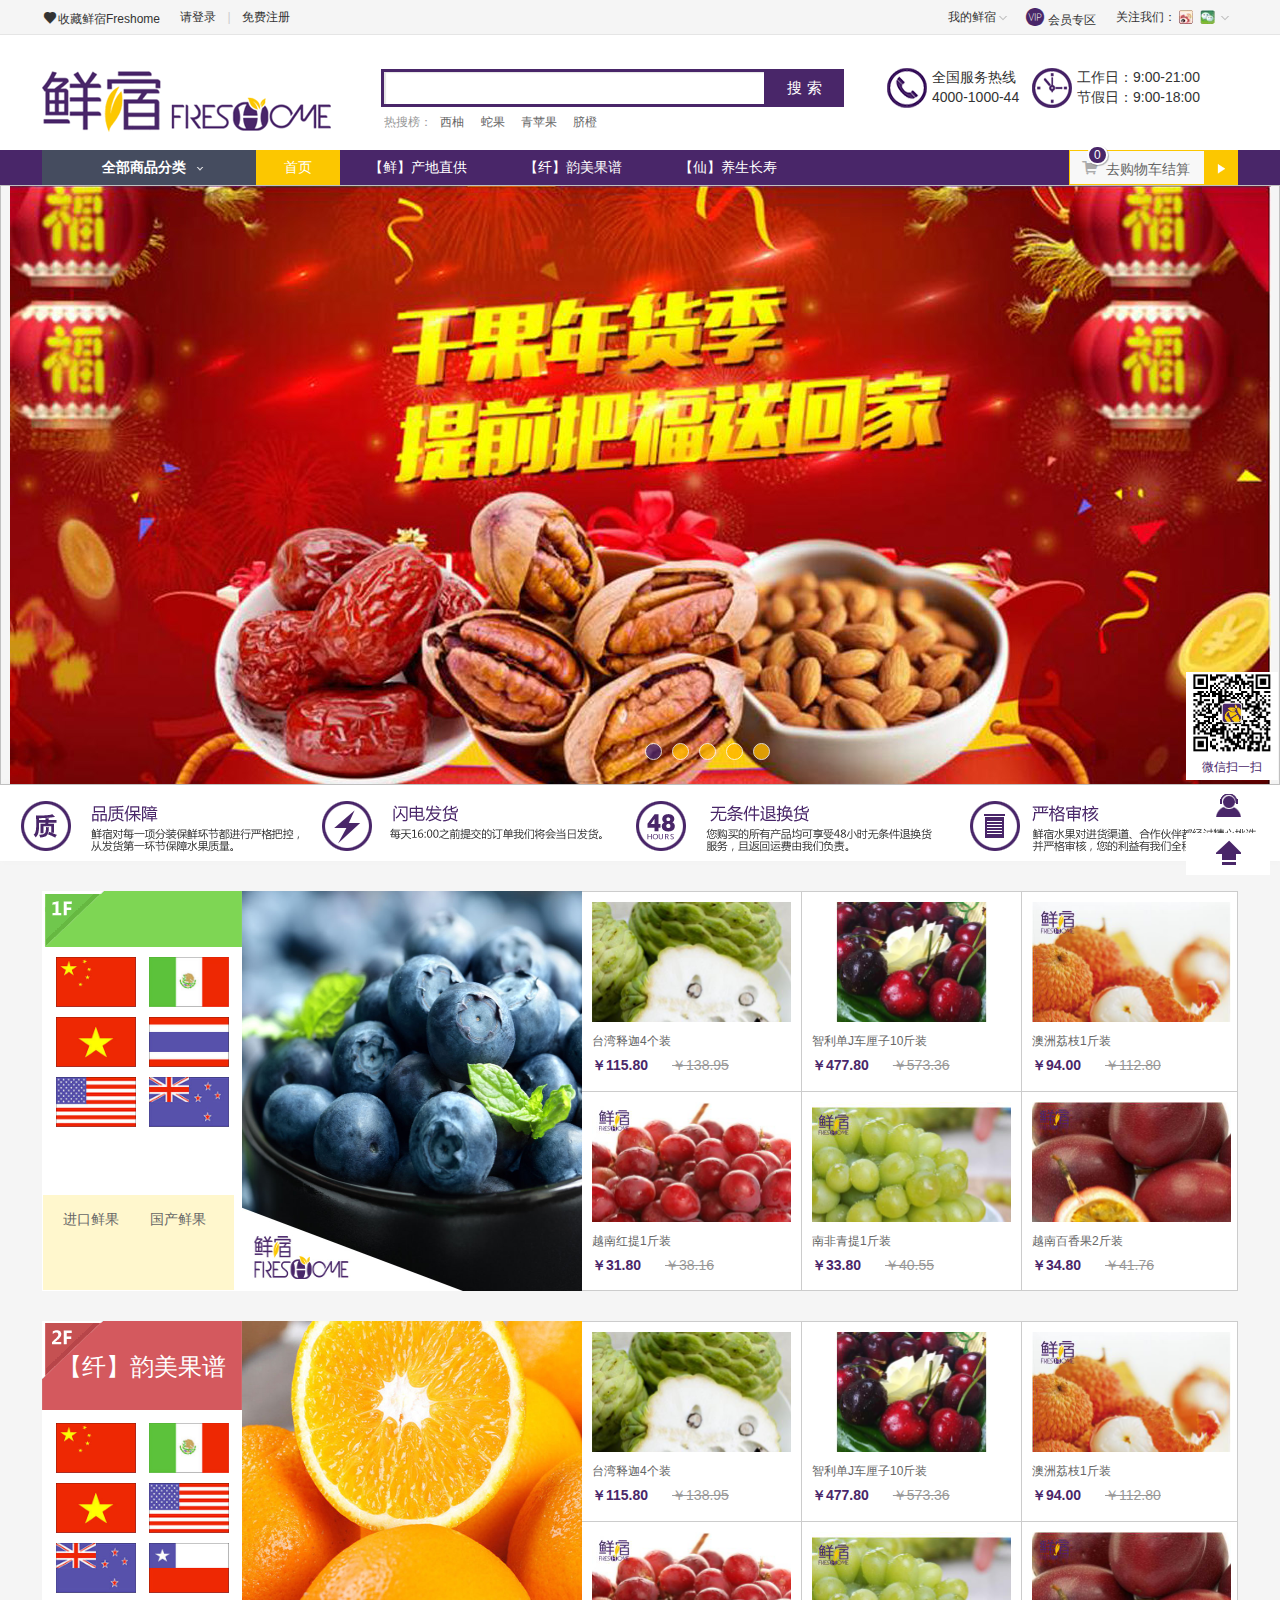
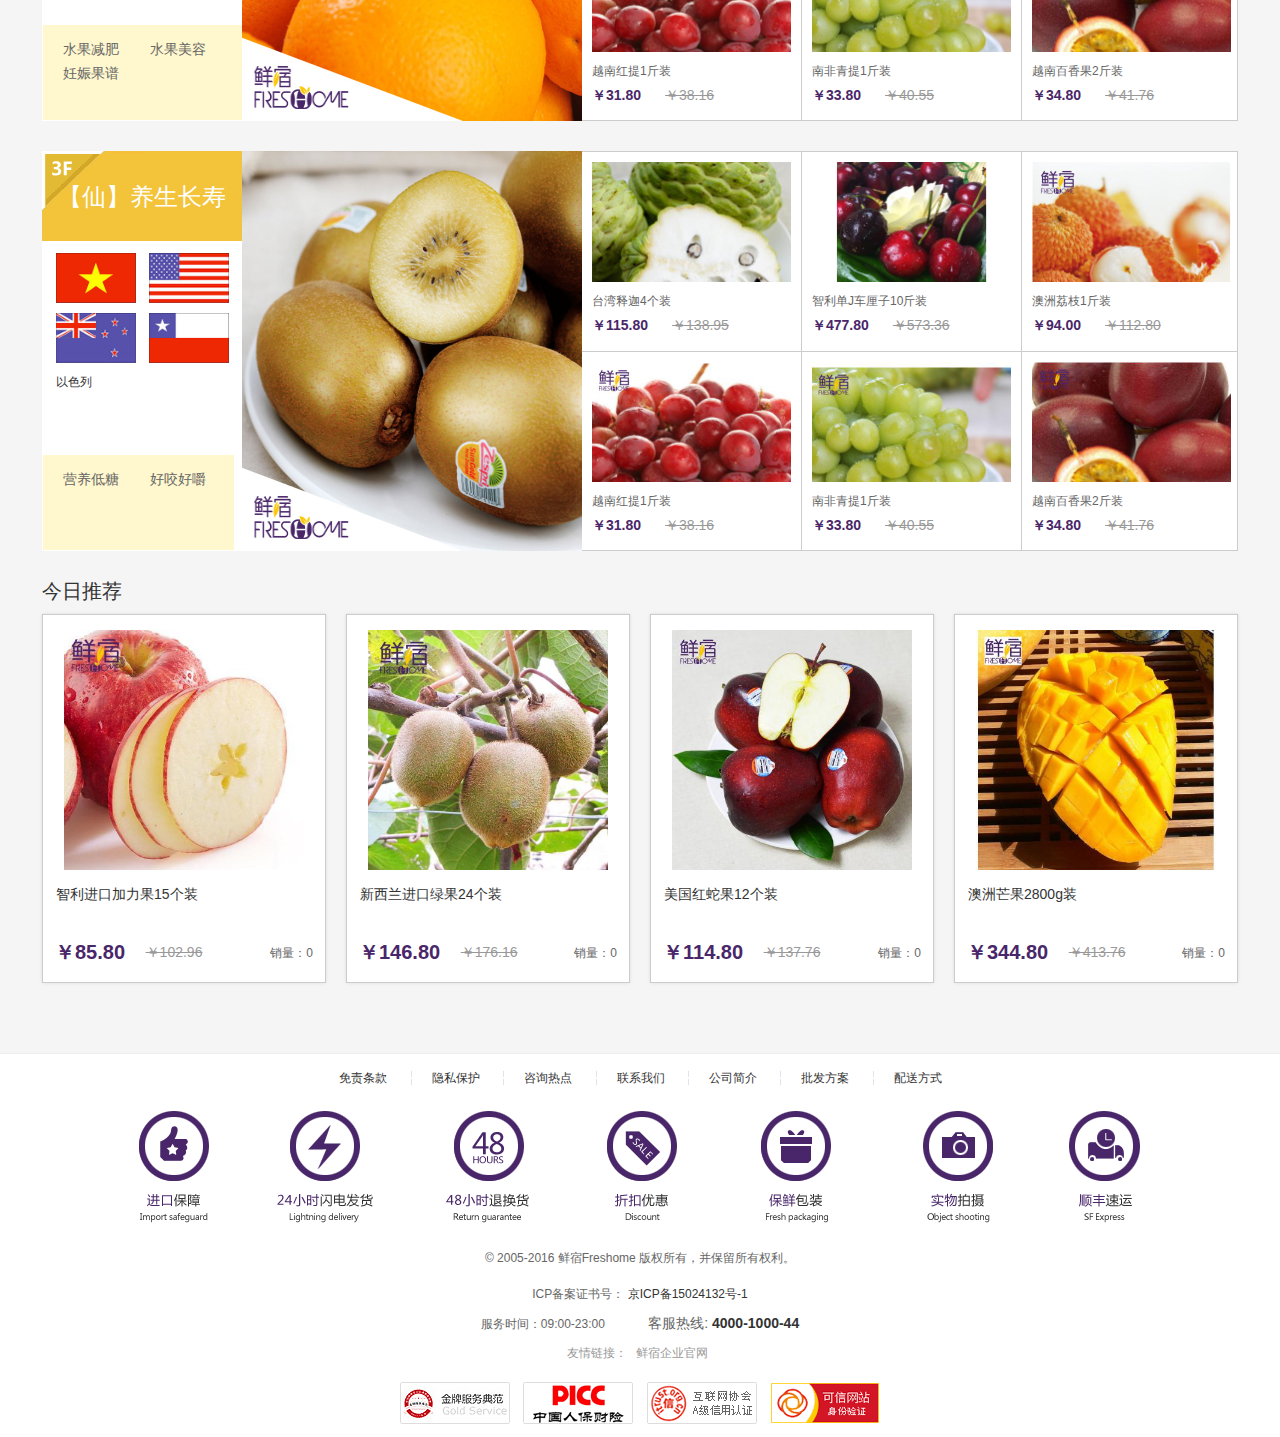
<file: parts/home/index.html>
<!DOCTYPE html>
<html>
<head>
	<meta charset="UTF-8">
	<title>鲜宿Freshome - 全球原产地进口水果-官方商城</title>
	<link rel="stylesheet" type="text/css" href="../public/css/public.css"/>
	<link rel="stylesheet" type="text/css" href="../public/css/style.css"/>
	<link rel="stylesheet" type="text/css" href="css/index.css"/>
	<link rel="shortcut icon" href="../public/logo.ico" />
	
	<link rel="stylesheet" type="text/css" href="../../iconfont/iconfont.css"/>
	
	
	<script src="../public/js/jquery-3.1.0.js"></script>
	<script src="js/index.js"></script>
	<script src="js/ajaxUtil.js"></script>
	<script src="js/getProduct.js"></script>
	
</head>
<body>
	<div id="header" class="new_header">
		<div class="hd_bar">
    		<div class="bd_bar_bd cle">
      			<ul class="welcome">
      				<li>
      					<a id="favorite_wb" href="javascript:;">
      						<i class="iconfont icon-shoucang"></i>收藏鲜宿Freshome
      					</a>
      				</li>
      				<li id="ECS_MEMBERZONE">
      					<a href="../login/user_login.html">请登录</a>
      					<s>|</s>
      					<a href="../register/register.html">免费注册</a>
      				</li>
      			</ul>
      			<ul id="userinfo-bar">
      				<li class="more-menu">
      					<a href="javascript:;">我的鲜宿</a>
      					<i class="iconfont icon-arrow"></i>
      					<div class="more-bd">
      						<div class="list">
      							<a href="javascript:;">我的订单</a>
      							<a href="javascript:;">我的评价</a>
      							<a href="javascript:;">我的余额</a>
      							<a href="javascript:;">我的红包</a>
      							<a href="javascript:;">我的收藏</a>
      							<a href="javascript:;" class="last">修改收货地址</a>
      						</div>
      					</div>
      				</li>
      				<li>
      					<a href="javascript:;">
      						<i class="iconfont icon-vip"></i>会员专区
      					</a>
      				</li>
      				<li class="more-menu" id="header_guanzhu">
      					<a class="menu-link" href="javascript:;">关注我们：</a>
      					<i class="iconfont icon-arrow"></i>
      					<div class="more-bd">
      						<div class="list">
      							<p>
      								<img src="../images/guanzhu.jpg"/>
      							</p>
      						</div>
      					</div>
      				</li>
      			</ul>
    		</div>
		</div>
		
		<div class="hd_main cle">
			<div class="logo">
				<p>
					<a href="javascript:;"class="lizi_logo">鲜宿Freshome</a>
				</p>
			</div>
			<div class="search_box">
				<form>
					<input class="sea_input" type="text" name="keywords" id="keyword" value="" autocomplete="off">
					<input type="hidden" value="k1" name="dataBi">
					<button type="button" class="sea_submit" id="search" onclick="checkSearchForm();">搜索</button>
				</form>
			</div>
			<div class="head_search_hot">
				<span>热搜榜：</span>
				<a href="../goods/goods.html"  target="_blank">西柚</a>
				<a href="../goods/goods.html" target="_blank">蛇果</a>
				<a href="../goods/goods.html" target="_blank">青苹果</a>
				<a href="../goods/goods.html"  target="_blank">脐橙</a>
			</div>
			<div class="intro">
				<ul>
			    	<li class="no1">
			    		<a>
			          		<h4>全国服务热线</h4>
			          		<p>4000-1000-44</p>
			          	</a>
			    	</li>
			        <li class="no2">
			        	<a>
			          		<h4>工作日：9:00-21:00</h4>
			          		<p>节假日：9:00-18:00</p>
			         	</a>
			        </li>
			    </ul>
			</div>
		</div>
		
		<div class="hd_nav">
		    <div class="hd_nav_bd cle">
			    <div class="main_nav" id="main_nav">
			    	
			        <div class="main_nav_link">
			        	<a href="../category/allCategory.html"  target="_blank">全部商品分类</a>
			        	<i class="iconfont icon-arrow"></i>
			        </div>
			        
			        
			        <div class="main_cata" id="J_mainCata" style="opacity: 0; display: none;">
			        	<ul>
			        		<li class="first">
			        			<h3><a target="_blank" href="../category/allCategory.html" >【鲜】产地直供</a></h3>
			        			<div class="bd"></div>
			        		</li>
			        		<li >
			        			<h3><a target="_blank" href="../category/allCategory.html" >【纤】韵美果谱</a></h3>
			        			<div class="bd"></div>
			        		</li>
			        		<li>
			        			<h3><a target="_blank" href="../category/allCategory.html" >【仙】养生长寿</a></h3>
			        			<div class="bd"></div>
			        		</li>
	                        <li class="last">
	                        	<a target="_blank" href="../category/allCategory.html" tppabs="http://www.xiansu.com/brand.php">产地大全</a>
			        			<a class="no2" target="_blank" href="../category/allCategory.html">商品大全</a>
	                        </li>
			          </ul>
			        </div>
			        <div class="J_subCata" id="J_subCata" style="opacity: 0; left: 100px; top: 35px;">
			        	<div class="J_subView" style="display: none;">
			        		<dl>
			        			<dt><a href="javascript:;" target="_blank">进口鲜果</a></dt>
			        			<dd></dd>
			        		</dl>
			        		<dl>
			        			<dt><a href="javascript:;" target="_blank">国产鲜果</a></dt>
			        			<dd></dd>
			        		</dl>
			        		<dl>
			        			<dt>推荐产地</dt>
			        			<dd class="brand_cata cle">
			        				<a href="javascript:;"  target="_blank"><img alt="墨西哥" src="../images/1434774301868183887.jpg"  title="墨西哥"></a>
			        				<a href="javascript:;"  target="_blank"><img alt="美国" src="../images/1434774545710692732.jpg"  title="美国"></a>
			        				<a href="javascript:;"  target="_blank"><img alt="泰国" src="../images/1434774378884659848.jpg"  title="泰国"></a>
			        				<a href="javascript:;"  target="_blank"><img alt="新西兰" src="../images/1434774556347087145.jpg"  title="新西兰"></a>
			        			</dd>
			        		</dl>
			        	</div>
			        	<div class="J_subView" style="display: none;">
			        		<dl>
			        			<dt><a href="javascript:;" target="_blank">水果减肥</a></dt>
			        			<dd></dd>
			        		</dl>
			        		<dl>
			        			<dt><a href="javascript:;" target="_blank">水果美容</a></dt>
			        			<dd></dd>
			        		</dl>
			        		<dl>
			        			<dt><a href="javascript:;" target="_blank">妊娠果谱</a></dt>
			        			<dd></dd>
			        		</dl>
			        		<dl>
			        			<dt>推荐产地</dt>
			                	<dd class="brand_cata cle"> 
						  			<a href="javascript:;"  target="_blank"><img alt="墨西哥" src="../images/1434774301868183887.jpg"  title="墨西哥"></a>
						  			<a href="javascript:;"  target="_blank"><img alt="美国" src="../images/1434774545710692732.jpg"  title="美国"></a>
						  			<a href="javascript:;"  target="_blank"><img alt="泰国" src="../images/1434774378884659848.jpg"  title="泰国"></a>
						  			<a href="javascript:;"  target="_blank"><img alt="新西兰" src="../images/1434774556347087145.jpg"  title="新西兰"></a> </dd>
			            	</dl>
			        	</div>
			          	<div class="J_subView" style="display: none;">
			          		<dl>
			              		<dt><a href="javascript:;" target="_blank">营养低糖</a></dt>
			              		<dd></dd>
			            	</dl>
			            	<dl>
			              		<dt><a href="javascript:;" target="_blank">好咬好嚼</a></dt>
			              		<dd></dd>
			            	</dl>
			            	<dl>
			              		<dt>推荐产地</dt>
			              		<dd class="brand_cata cle"> 
						  			<a href="javascript:;"  target="_blank"><img alt="墨西哥" src="../images/1434774301868183887.jpg"  title="墨西哥"></a>
						  			<a href="javascript:;"  target="_blank"><img alt="美国" src="../images/1434774545710692732.jpg"  title="美国"></a>
						  			<a href="javascript:;"  target="_blank"><img alt="泰国" src="../images/1434774378884659848.jpg"  title="泰国"></a>
						  			<a href="javascript:;"  target="_blank"><img alt="新西兰" src="../images/1434774556347087145.jpg"  title="新西兰"></a> </dd>
			           		</dl>
			          	</div>
			        </div>
			    </div>
			    
			    
			    
			    <ul class="sub_nav cle" id="sub_nav">
			    	<li class="current"><a href="index.html" >首页</a></li>
			    	<li><a href="../category/allCategory.html">【鲜】产地直供</a></li>
			    	<li><a href="../category/allCategory.html">【纤】韵美果谱</a></li>
			    	<li><a href="../category/allCategory.html">【仙】养生长寿</a></li>
			    </ul>
			    <div class="hd_cart" id="ECS_CARTINFO">
			    	<a class="tit" href="../cart/shopcart.html"><i class="iconfont icon-shopcart"></i>去购物车结算<span><i class="iconfont icon-next"></i></span><em class="num" id="hd_cartnum" style="visibility: visible;">0</em></a>
			    	<div class="list">
			    		<p class="fail">
			    			<i class="iconfont icon-shopcart"></i>
			    			<br/> 购物车空啦
			    			<br/> 爱Ta，就带Ta来购物车吧
			    		</p>
			    	</div>
				</div>
			</div>
		</div>
		<div class="search_result"></div>
	</div>
	
	<div class="slider" id="slider">
		<div class="slider-inner">
	    	<div class="item">
	      		<img class="img" style="background: url('../images/banner/slide_1.jpg') no-repeat;">
	    	</div>
	    	<div class="item">
	     		<img class="img" style="background: url('../images/banner/slide_2.jpg') no-repeat;">
	    	</div>
	    	<div class="item">
	      		<img class="img" style="background: url('../images/banner/slide_3.jpg') no-repeat;">
	    	</div>
	    	<div class="item">
	     		<img class="img" style="background: url('../images/banner/slide_4.jpg') no-repeat;">
	    	</div>
	    	<div class="item">
	      		<img class="img" style="background: url('../images/banner/slide_5.jpg') no-repeat;">
	    	</div>
		</div>
		<div class="slider-pointer"></div>
	</div>
	<div class="index_webintro"></div>
	<div class="brand_temai">
		<ul class="cle" id="brand_temai"></ul>
	</div>
	<div class="series_list">
		<div class="series_box cle">
			<div class="series_info">
				<div class="series_name name_69"></div>
				<ul class="brand">
					<li>
						<a href="javascript:;" target="_blank" title="中国">
							<img alt="中国" src="../images/1434774261391288767.jpg">
						</a>
					</li>
					<li>
						<a href="javascript:;" target="_blank" title="墨西哥">
							<img alt="墨西哥" src="../images/1434774301868183887.jpg">
						</a>
					</li>
					<li>
						<a href="javascript:;" target="_blank" title="越南">
							<img alt="越南" src="../images/1434774317034280192.jpg">
						</a>
					</li>
					<li>
						<a href="javascript:;" target="_blank" title="泰国">
							<img alt="泰国" src="../images/1434774378884659848.jpg">
						</a>
					</li>
					<li>
						<a href="javascript:;" target="_blank" title="美国">
							<img alt="美国" src="../images/1434774545710692732.jpg">
						</a>
					</li>
					<li>
						<a href="javascript:;" target="_blank" title="新西兰">
							<img alt="新西兰" src="../images/1434774556347087145.jpg">
						</a>
					</li>
				</ul>
				<div class="brand_cata">
					<a target="_blank" href="../category/allCategory.html" >进口鲜果</a>
					<a target="_blank" href="../category/allCategory.html" >国产鲜果</a>
				</div>
			</div>
			<div class="series_pic">
				<a target="_blank" href="../goods/goods.html" >
					<img src="../images/1434829194818581704.jpg"  width="340" height="400"/>
				</a>
			</div>
			<div class="pro_list" id="pro_list">
				<!--动态加载-->
			</div>
		</div>
		<div class="series_box cle">
			<div class="series_info">
      			<div class="series_name name_73">
        			<h2><a href="../category/allCategory.html" >【纤】韵美果谱</a></h2>
      			</div>
      			<ul class="brand">
      				<li>
      					<a href="javascript:;"  target="_blank" title="中国">
      						<img alt="中国" src="../images/1434774261391288767.jpg" >
      					</a>
      				</li>
      				<li>
      					<a href="javascript:;"  target="_blank" title="墨西哥">
      						<img alt="墨西哥" src="../images/1434774301868183887.jpg" >
      					</a>
      				</li>
      				<li>
      					<a href="javascript:;"  target="_blank" title="越南">
      						<img alt="越南" src="../images/1434774317034280192.jpg" >
      					</a>
      				</li>
      				<li>
      					<a href="javascript:;"  target="_blank" title="美国">
      						<img alt="美国" src="../images/1434774545710692732.jpg" >
      					</a>
      				</li>
      				<li>
      					<a href="javascript:;"  target="_blank" title="新西兰">
      						<img alt="新西兰" src="../images/1434774556347087145.jpg" >
      					</a>
      				</li>
      				<li>
      					<a href="javascript:;"  target="_blank" title="智利">
      						<img alt="智利" src="../images/1434774603659162398.jpg" >
      					</a>
      				</li>
      			</ul>
      			<div class="brand_cata">
      				<a target="_blank" href="../category/allCategory.html" >水果减肥</a>
      				<a target="_blank" href="../category/allCategory.html" >水果美容</a>
      				<a target="_blank" href="../category/allCategory.html" >妊娠果谱</a>
      			</div>
			</div>
			<div class="series_pic">
				<a target="_blank" href="../goods/goods.html" >
					<img src="../images/1434829530080597649.jpg"  width="340" height="400"/>
				</a>
			</div>
			<div class="pro_list">
				<!--动态加载-->
			</div>
		</div>
		<div class="series_box cle">
    		<div class="series_info">
      			<div class="series_name name_77">
        			<h2><a href="../category/allCategory.html" >【仙】养生长寿</a></h2>
      			</div>
      			<ul class="brand">
      				<li>
      					<a href="javascript:;"  target="_blank" title="越南">
      						<img alt="越南" src="../images/1434774317034280192.jpg" >
      					</a>
      				</li>
      				<li>
      					<a href="javascript:;"  target="_blank" title="美国">
      						<img alt="美国" src="../images/1434774545710692732.jpg" >
      					</a>
      				</li>
      				<li>
      					<a href="javascript:;"  target="_blank" title="新西兰"> 
      						<img alt="新西兰" src="../images/1434774556347087145.jpg" >
      					</a>
      				</li>
      				<li>
      					<a href="javascript:;"  target="_blank" title="智利">
      						<img alt="智利" src="../images/1434774603659162398.jpg" ></a>
      				</li>
      				<li>
      					<a href="javascript:;"  target="_blank" title="以色列"> 以色列</a>
      				</li>
      			</ul>
      			<div class="brand_cata">
      				<a target="_blank" href="../category/allCategory.html" >营养低糖</a>
      				<a target="_blank" href="../category/allCategory.html" >好咬好嚼</a>
      			</div>
    		</div>
    		<div class="series_pic">
    			<a target="_blank" href="../category/allCategory.html" >
    				<img src="../images/1434829580368745466.jpg"  width="340" height="400"/>
    			</a>
    		</div>
    		<div class="pro_list">
    			<!--动态加载-->
    		</div>
		</div>
	</div>
	
	<div class="temai_box">
		<h2>今日推荐</h2>
		<div class="temai_main">
			<ul class="temai_list cle" id="temai_list">
				<li class="show">
					<a href="../goods/goods.html"  target="_blank">
        				<p class="pic">
        					<img src="../images/thumb_img/35_thumb_G_1452104710524.jpg"  style="display: inline;">
        				</p>
        				<h3>智利进口加力果15个装</h3>
        				<p class="price">
        					<span class="bd"><strong>          ￥85.80          </strong></span>
        					<span class="sale"><b>￥102.96</b></span>
        					<span class="num">销量：<strong>0</strong></span>
        				</p>
					</a>
				</li>
				<li class="show">
					<a href="../goods/goods.html"  target="_blank">
						<p class="pic">
							<img src="../images/thumb_img/36_thumb_G_1452103904980.jpg"  style="display: inline;">
						</p>
						<h3>新西兰进口绿果24个装</h3>
						<p class="price">
							<span class="bd"><strong>          ￥146.80          </strong></span>
							<span class="sale"><b>￥176.16</b></span>
							<span class="num">销量：<strong>0</strong></span>
						</p>
					</a>
				</li>
				<li class="show">
					<a href="../goods/goods.html"  target="_blank">
						<p class="pic">
							<img src="../images/thumb_img/38_thumb_G_1452042288704.jpg"  style="display: inline;">
						</p>
						<h3>美国红蛇果12个装</h3>
						<p class="price">
							<span class="bd"><strong>          ￥114.80          </strong></span>
							<span class="sale"><b>￥137.76</b></span>
							<span class="num">销量：<strong>0</strong></span>
						</p>
        			</a>
				</li>
              	<li class="show">
              		<a href="../goods/goods.html"  target="_blank">
        				<p class="pic">
        					<img src="../images/thumb_img/62_thumb_G_1452188660423.jpg"  style="display: inline;">
        				</p>
        				<h3>澳洲芒果2800g装</h3>
        				<p class="price">
        					<span class="bd"><strong>          ￥344.80          </strong></span>
        					<span class="sale"><b>￥413.76</b></span>
        					<span class="num">销量：<strong>0</strong></span>
        				</p>
              		</a>
              	</li>
			</ul>
		</div>
	</div>
	
	<div id="footer">
		<div class="ft-bg">
			<div class="ft_main">
				<div class="ft_link">
					<div class="ft_nav">
						<a href="javascript:;" class="noborder">免责条款</a>
						<a href="javascript:;">隐私保护</a>
						<a href="javascript:;" >咨询热点</a>
						<a href="javascript:;">联系我们</a>
						<a href="javascript:;" >公司简介</a> 
           				<a href="javascript:;" >批发方案</a>
           				<a href="javascript:;"  >配送方式</a> 
           			</div>
        			<div class="img_links">
        				<a class="no1" href="javascript:;" target="_blank"></a>
        				<a class="no2" href="javascript:;" target="_blank"></a>
        			</div>
      			</div>
      			<div class="ft_txt">
        			<p>&copy; 2005-2016 鲜宿Freshome 版权所有，并保留所有权利。<br/><br/>ICP备案证书号：
        				<a href="javascript:;"  target="_blank">京ICP备15024132号-1</a>
        			</p>
        			<p class="ft_contact">
        				<span>服务时间：09:00-23:00</span>
        				<span class="ft_phone">客服热线: <em>4000-1000-44</em></span> 
          			</p>
          			
          			<script type="text/javascript">
          			var cnzz_protocol = (("https:" == document.location.protocol) ? " https://" : " http://");
          			document.write(unescape("%3Cspan id='cnzz_stat_icon_1255203662'%3E%3C/span%3E%3Cscript src='" + cnzz_protocol + "s95.cnzz.com/z_stat.php%3Fid%3D1255203662%26show%3Dpic1' type='text/javascript'%3E%3C/script%3E"));
          			</script>
          			
          			<p class="link"> 友情链接：
          				<a href="javascript:;"  target="_blank" title="鲜宿企业官网">鲜宿企业官网</a>
          			</p>
          			<p class="beian-logos">
          				<a href="javascript:void(0);" target="_blank">
          					<img alt="鲜宿Freshome获得电商金典奖" src="../images/flogo-jindian.png" >
          				</a>
      					<a href="javascript:void(0);" target="_blank">
      						<img alt="中国人保为鲜宿Freshome承保" src="../images/flogo-picc.png" >
  						</a>
  						<a href="javascript:void(0);" target="_blank">
  							<img alt="互联网协会A级信用认证" src="../images/flogo-xinyong.png" >
  						</a>
						<a href="javascript:void(0);" target="_blank">
							<img alt="鲜宿Freshome可信网站权威认证" src="../images/flogo-kexin.png"  class="no-border">
						</a>
					</p>
      			</div>
    		</div>
  		</div>
	</div>

	<div class="tb_box" id="J_toolbar">
  		<ul class="tb_bd">
    		<li>
    			<a href="javascript:;"  class="kefu" target="_blank">
      				<p><img src="../images/kong.gif" ><span>在线客服</span></p>
      			</a>
    		</li>
    		<li>
    			<a href="javascript:;" class="back2top">
      				<p><img src="../images/kong.gif"><span>返回顶部</span></p>
      			</a>
    		</li>
		</ul>
	</div>
	<div id="app_2code">
		<a href="javascript:;"  target="_blank">
			<img src="../images/lizi-2code.png">
		</a>
		<p>微信扫一扫</p>
	</div>
</body>
</html>
</file>
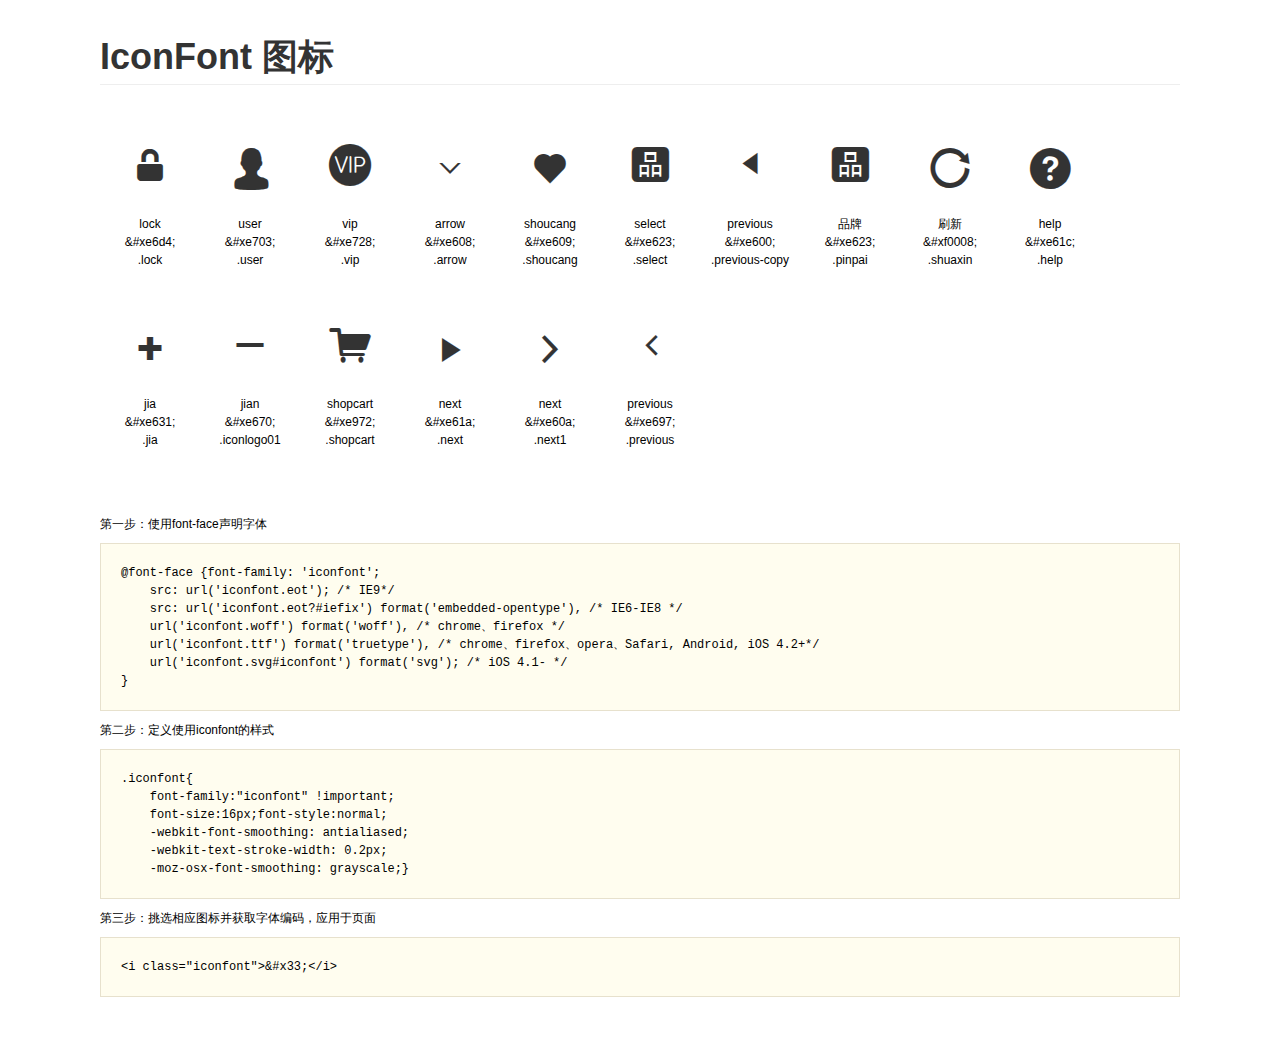
<file: iconfont/demo.html>
<!DOCTYPE html>
<html>
<head>
    <meta charset="utf-8"/>
    <title>IconFont</title>
    <link rel="stylesheet" href="demo.css">
    <link rel="stylesheet" href="iconfont.css">
</head>
<body>
    <div class="main">
        <h1>IconFont 图标</h1>
        <ul class="icon_lists clear">
            
                <li>
                <i class="icon iconfont">&#xe6d4;</i>
                    <div class="name">lock</div>
                    <div class="code">&amp;#xe6d4;</div>
                    <div class="fontclass">.lock</div>
                </li>
            
                <li>
                <i class="icon iconfont">&#xe703;</i>
                    <div class="name">user</div>
                    <div class="code">&amp;#xe703;</div>
                    <div class="fontclass">.user</div>
                </li>
            
                <li>
                <i class="icon iconfont">&#xe728;</i>
                    <div class="name">vip</div>
                    <div class="code">&amp;#xe728;</div>
                    <div class="fontclass">.vip</div>
                </li>
            
                <li>
                <i class="icon iconfont">&#xe608;</i>
                    <div class="name">arrow</div>
                    <div class="code">&amp;#xe608;</div>
                    <div class="fontclass">.arrow</div>
                </li>
            
                <li>
                <i class="icon iconfont">&#xe609;</i>
                    <div class="name">shoucang</div>
                    <div class="code">&amp;#xe609;</div>
                    <div class="fontclass">.shoucang</div>
                </li>
            
                <li>
                <i class="icon iconfont">&#xe623;</i>
                    <div class="name">select</div>
                    <div class="code">&amp;#xe623;</div>
                    <div class="fontclass">.select</div>
                </li>
            
                <li>
                <i class="icon iconfont">&#xe600;</i>
                    <div class="name">previous</div>
                    <div class="code">&amp;#xe600;</div>
                    <div class="fontclass">.previous-copy</div>
                </li>
            
                <li>
                <i class="icon iconfont">&#xe623;</i>
                    <div class="name">品牌</div>
                    <div class="code">&amp;#xe623;</div>
                    <div class="fontclass">.pinpai</div>
                </li>
            
                <li>
                <i class="icon iconfont">&#xf0008;</i>
                    <div class="name">刷新</div>
                    <div class="code">&amp;#xf0008;</div>
                    <div class="fontclass">.shuaxin</div>
                </li>
            
                <li>
                <i class="icon iconfont">&#xe61c;</i>
                    <div class="name">help</div>
                    <div class="code">&amp;#xe61c;</div>
                    <div class="fontclass">.help</div>
                </li>
            
                <li>
                <i class="icon iconfont">&#xe631;</i>
                    <div class="name">jia</div>
                    <div class="code">&amp;#xe631;</div>
                    <div class="fontclass">.jia</div>
                </li>
            
                <li>
                <i class="icon iconfont">&#xe670;</i>
                    <div class="name">jian</div>
                    <div class="code">&amp;#xe670;</div>
                    <div class="fontclass">.iconlogo01</div>
                </li>
            
                <li>
                <i class="icon iconfont">&#xe972;</i>
                    <div class="name">shopcart</div>
                    <div class="code">&amp;#xe972;</div>
                    <div class="fontclass">.shopcart</div>
                </li>
            
                <li>
                <i class="icon iconfont">&#xe61a;</i>
                    <div class="name">next</div>
                    <div class="code">&amp;#xe61a;</div>
                    <div class="fontclass">.next</div>
                </li>
            
                <li>
                <i class="icon iconfont">&#xe60a;</i>
                    <div class="name">next</div>
                    <div class="code">&amp;#xe60a;</div>
                    <div class="fontclass">.next1</div>
                </li>
            
                <li>
                <i class="icon iconfont">&#xe697;</i>
                    <div class="name">previous</div>
                    <div class="code">&amp;#xe697;</div>
                    <div class="fontclass">.previous</div>
                </li>
            
        </ul>


        <div class="helps">
            第一步：使用font-face声明字体
            <pre>
@font-face {font-family: 'iconfont';
    src: url('iconfont.eot'); /* IE9*/
    src: url('iconfont.eot?#iefix') format('embedded-opentype'), /* IE6-IE8 */
    url('iconfont.woff') format('woff'), /* chrome、firefox */
    url('iconfont.ttf') format('truetype'), /* chrome、firefox、opera、Safari, Android, iOS 4.2+*/
    url('iconfont.svg#iconfont') format('svg'); /* iOS 4.1- */
}
</pre>
第二步：定义使用iconfont的样式
            <pre>
.iconfont{
    font-family:"iconfont" !important;
    font-size:16px;font-style:normal;
    -webkit-font-smoothing: antialiased;
    -webkit-text-stroke-width: 0.2px;
    -moz-osx-font-smoothing: grayscale;}
</pre>
第三步：挑选相应图标并获取字体编码，应用于页面
<pre>
&lt;i class="iconfont"&gt;&amp;#x33;&lt;/i&gt;
</pre>
        </div>

    </div>
</body>
</html>
</file>
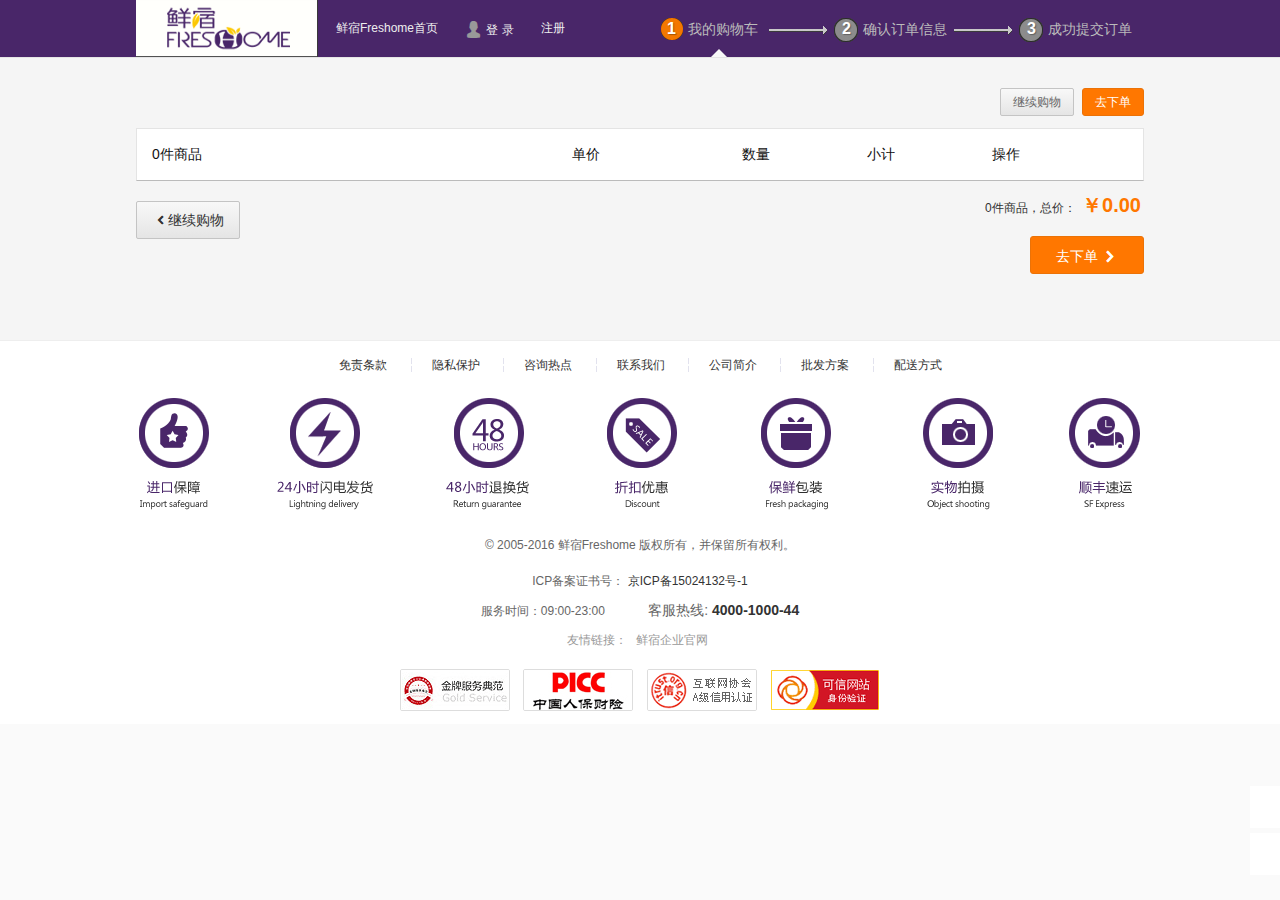
<file: parts/cart/shopcart.html>
<!DOCTYPE html>
<html>
<head>
	<meta charset="UTF-8">
	<title>购物流程_鲜宿Freshome - 全球原产地进口水果-官方商城</title>
	
	<link rel="stylesheet" type="text/css" href="../public/css/public.css"/>
	<link rel="stylesheet" type="text/css" href="../public/css/style.css"/>
	<link rel="stylesheet" type="text/css" href="../home/css/index.css"/>
	<link rel="stylesheet" type="text/css" href="css/shopcart.css"/>
	<link rel="shortcut icon" href="../public/logo.ico" />
	<link rel="stylesheet" type="text/css" href="../../iconfont/iconfont.css"/>
	
	<script src="../public/js/jquery-3.1.0.js"></script>
	<script src="../home/js/cookieUtil.js"></script>
	<style>
		
        .h1,.c1{width: 42%;}
        .h2,.c2{width: 19%;}
        .h3,.c3{width: 11%; }
        .h3,.c4{width: 13%; }
        .h3,.c5{width: 15%; }
        #goods-list .pl{
            width: 100%;
            height: 94px;
            border-bottom:solid 1px #C5C5C5;
            clear: left;
        }
        #goods-list .pl div{
            float: left;
            height: 94px;
            line-height: 94px;
            background: #FFF4E8;
        }
        #goods-list div span{
            display: block;
            float: left;
            padding: 5px 0 0 20px;
        }
        #goods-list div p{
            float: left;
            padding-left: 20px;
        }
        #goods-list div span img{
            width:80px;
        }
        .pl a{
            color:#666;
            text-decoration: none;
        }
        .pl a:hover{
            color:#ff0000;
            text-decoration: underline;
        }
        
	</style>
</head>
<body>
	<div id="header">
	    <div class="hd_bar" id="userinfo-bar">
	        <div class="bd">
	            <div class="logo">
	            	<a href="../home/index.html"></a>
	            </div>
	            <div class="hd_lbar" style="display: block;" id="ECS_MEMBERZONE">
	            	<a href="../home/index.html" >鲜宿Freshome首页</a>
	            	<a href="../login/user_login.html">
	            		<i class="iconfont icon-user"></i>登 录
	            	</a>
	            	<a href="../register/register.html">注册</a>
	            </div>
	            <ul class="hd-step">
	                <li class="first on"><em>1</em>我的购物车<i></i></li>
	                <li class="jt">&nbsp;</li>
	                <li><em>2</em>确认订单信息<i></i></li>
	                <li class="jt">&nbsp;</li>
	                <li class="last"><em>3</em>成功提交订单<i></i></li>
	            </ul>
	        </div>
	    </div>
	</div>
	
	<div id="main">
		<div class="top-next cle">
			<div class="fr">
				<a href="../category/allCategory.html" class="graybtn">继续购物</a>
				<a href="javascript:;" class="btn" id="checkout-top">去下单</a>
			</div>
		</div>
		<div class="cart-box" id="cart-box">
			<div class="hd">
				<span class="no2" id="itemsnum-top">0件商品</span>
				<span class="no4">单价</span>
				<span>数量</span>
				<span>小计</span>
				<span>操作</span>
			</div>
			<div id="goods-list">
				
			</div>
			<div class="fd cle">
				<div class="fl">
					<p>
						<a href="../category/allCategory.html" class="graybtn">
							<i class="iconfont icon-previous"></i>继续购物
						</a>
					</p>
				</div>
				<div class="fr" id="price-total">
					<p>
						<span id="selectedCount">0</span>件商品，总价：
						<span class="red">
							<strong id="totalSkuPrice">￥0.00</strong>
						</span>
					</p>
					<p>
						<a href="javascript:;" class="btn">去下单
							<i class="iconfont icon-next1"></i>
						</a>
					</p>
				</div>
			</div>
		</div>
	</div>
	
	<script type="text/javascript">
		var totalCount=0;
		var totalMoney=0;
		var tMoney=document.getElementById("totalSkuPrice");
		var tCount=document.getElementById("selectedCount");
		var oCartList=document.getElementById("goods-list");
		var strCookie=cookieUtil.getCookie("cookiect");
		if(strCookie){
		    var arrCookie=strCookie.split("||");
		    var html="";
		    for(var i=0;i<arrCookie.length;i++){
		        var arrInfo=arrCookie[i].split("&&");
		        var oPrice=arrInfo[1].split("￥");
		        
		        html+="<div class=\"pl\" id=\"p_"+i+"\">";
		        html+="<div class=\"c1\">";
		        html+="<span><img src=\""+arrInfo[2]+"\"></span>";
		        html+="<p>"+arrInfo[0]+"</p></div>";
		        html+="<div class=\"c2\">"+arrInfo[1]+"</div>";
		        html+="<div class=\"c3\">"+arrInfo[3]+"</div>"+"<div class=\"c4\">"+"￥"+oPrice[1]*arrInfo[3]+"</div>"+"<div class=\"c5\">";
		        html+="<a href=\"javascript:delProduct('p_"+i+"','"+arrInfo[0]+"');\">删除</a>	</div></div>";
		        totalMoney+=parseInt(oPrice[1])*arrInfo[3];
		        totalCount+=parseInt(arrInfo[3]);
		    }
		    oCartList.innerHTML+=html;
		    tMoney.innerHTML=totalMoney.toFixed(2);
		    
		    tCount.innerHTML=totalCount;
		}
		
		function delProduct(divid,productname) {
		    var oPro=document.getElementById(divid);
		    oCartList.removeChild(oPro);
		    //cookie
		    var strCookie=cookieUtil.getCookie("cookiect");
		    var arrCookie=strCookie.split("||");
		    for(var i=0;i<arrCookie.length;i++){
		        var arrInfo=arrCookie[i].split("&&");
		        if(arrInfo[0]==productname){
		            arrCookie.splice(i,1);
		            break;
		        }
		    }
		    var strCookieNew=arrCookie.join("||");
		    cookieUtil.setCookie("cookiect",strCookieNew,30);
		}
		
		
	</script>
	
	
	<div id="footer">
		<div class="ft-bg">
			<div class="ft_main">
				<div class="ft_link">
					<div class="ft_nav">
						<a href="javascript:;" class="noborder">免责条款</a>
						<a href="javascript:;">隐私保护</a>
						<a href="javascript:;" >咨询热点</a>
						<a href="javascript:;">联系我们</a>
						<a href="javascript:;" >公司简介</a> 
	       				<a href="javascript:;" >批发方案</a>
	       				<a href="javascript:;" >配送方式</a> 
	       			</div>
	    			<div class="img_links">
	    				<a class="no1" href="javascript:;" target="_blank"></a>
	    				<a class="no2" href="javascript:;" target="_blank"></a>
	    			</div>
	  			</div>
	  			<div class="ft_txt">
	    			<p>&copy; 2005-2016 鲜宿Freshome 版权所有，并保留所有权利。<br/><br/>ICP备案证书号：
	    				<a href="javascript:;"  target="_blank">京ICP备15024132号-1</a>
	    			</p>
	    			<p class="ft_contact">
	    				<span>服务时间：09:00-23:00</span>
	    				<span class="ft_phone">客服热线: <em>4000-1000-44</em></span> 
	      			</p>
	      			
	      			<script type="text/javascript">
	      			var cnzz_protocol = (("https:" == document.location.protocol) ? " https://" : " http://");
	      			document.write(unescape("%3Cspan id='cnzz_stat_icon_1255203662'%3E%3C/span%3E%3Cscript src='" + cnzz_protocol + "s95.cnzz.com/z_stat.php%3Fid%3D1255203662%26show%3Dpic1' type='text/javascript'%3E%3C/script%3E"));
	      			</script>
	      			
	      			<p class="link"> 友情链接：
	      				<a href="javascript:;"  target="_blank" title="鲜宿企业官网">鲜宿企业官网</a>
	      			</p>
	      			<p class="beian-logos">
	      				<a href="javascript:void(0);" target="_blank">
	      					<img alt="鲜宿Freshome获得电商金典奖" src="../images/flogo-jindian.png" >
	      				</a>
	  					<a href="javascript:void(0);" target="_blank">
	  						<img alt="中国人保为鲜宿Freshome承保" src="../images/flogo-picc.png" >
						</a>
						<a href="javascript:void(0);" target="_blank">
							<img alt="互联网协会A级信用认证" src="../images/flogo-xinyong.png" >
						</a>
						<a href="javascript:void(0);" target="_blank">
							<img alt="鲜宿Freshome可信网站权威认证" src="../images/flogo-kexin.png"  class="no-border">
						</a>
					</p>
	  			</div>
			</div>
		</div>
	</div>

	<div class="tb_box" id="J_toolbar">
  		<ul class="tb_bd">
    		<li>
    			<a href="javascript:;"  class="kefu" target="_blank">
      				<p><img src="../images/kong.gif" ><span>在线客服</span></p>
      			</a>
    		</li>
    		<li>
    			<a href="javascript:;" class="back2top">
      				<p><img src="../images/kong.gif"><span>返回顶部</span></p>
      			</a>
    		</li>
		</ul>
	</div>
</body>
</html>
</file>
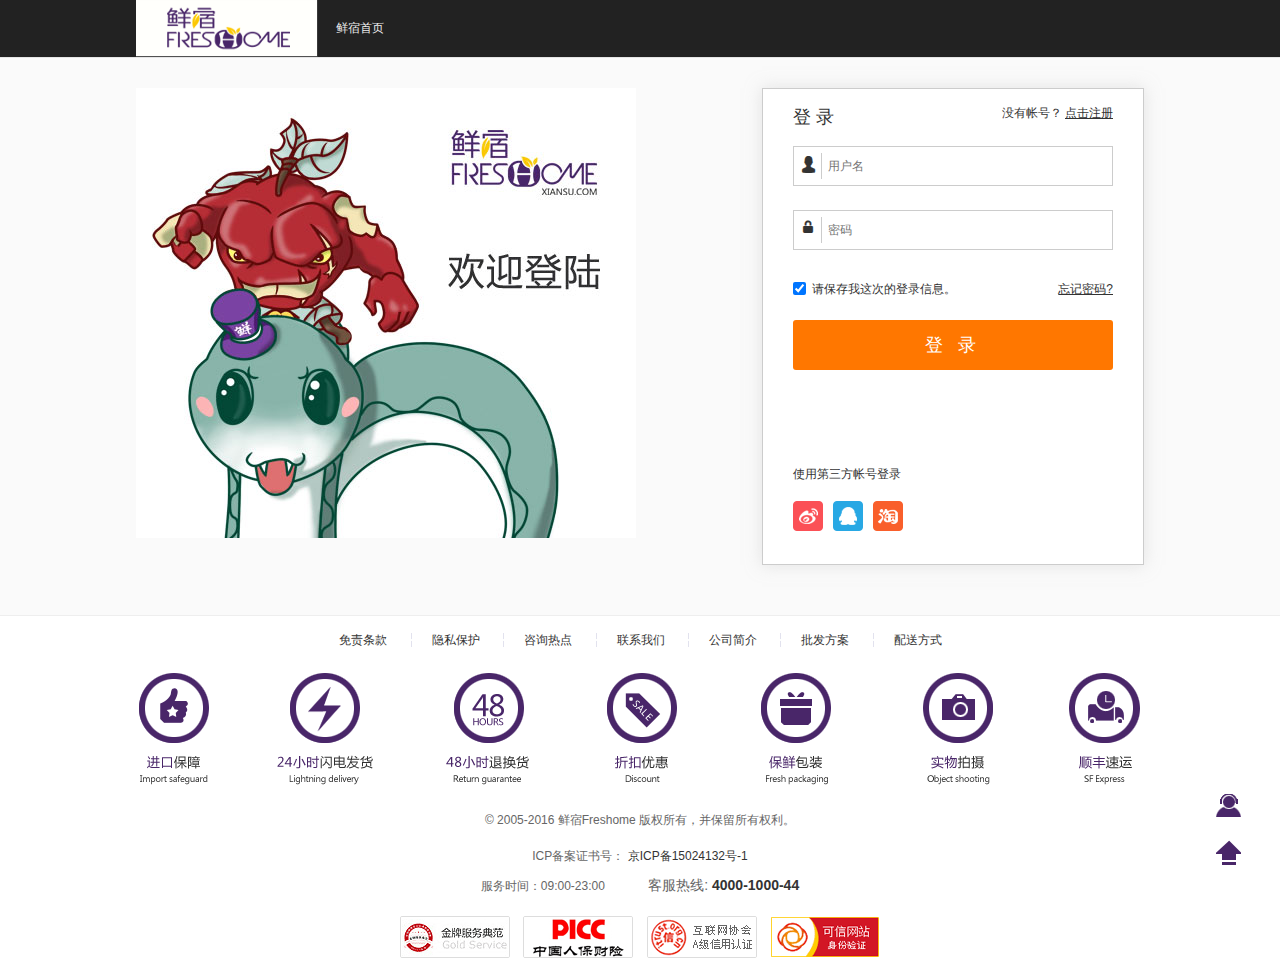
<file: parts/login/user_login.html>
<!DOCTYPE html>
<html>
<head>
	<meta charset="UTF-8">
	<title>用户中心_鲜宿Freshome - 全球原产地进口水果-官方商城</title>
	
	<link rel="shortcut icon" href="../../html/logo.ico" />
	
	<link href="css/login.css" rel="stylesheet" type="text/css" />
	<link href="../public/css/public.css" rel="stylesheet" type="text/css" />
	<link rel="stylesheet" type="text/css" href="../../iconfont/iconfont.css"/>
	
	<script src="../public/js/jquery-3.1.0.js"></script>
	
	
</head>
<body>
	
	<div id="header">
		<div class="hd_bar" id="userinfo-bar">
	        <div class="bd">
	            <div class="logo">
	            	<a href="../home/index.html"></a>
	            </div>
	       		<div class="hd_lbar" style="display: block;">
	                <a href="../home/index.html">鲜宿首页</a>
	           </div>  
	        </div>
	    </div>
	</div> 
	

	<div id="main" class="cle">
  		<div class="box-pic" id="login-pic">
    		<div class="img">
    			<img src="../images/login-box-bg.jpg"  width="500" height="450"/>
    		</div>
		</div>
 		<div class="g_box">
			<div id="login-box">
  				<h2>
    				<div class="trig">没有帐号？
    					<a href="../register/register.html"  class="trigger-box">点击注册</a>
    				</div>登录
  				</h2>
  				<div class="form-bd">
    				<div class="form_box cle" id="login-nala">
      					<div class="login_box" id="login-nala-form" >
        					<form>
        						<ul class="form">
        							<li class="text_input">
        								<i class="iconfont icon-user"></i>
        								<input name="username" type="text"  class="text" id="username" placeholder="用户名"/>
        							</li>
        							<li class="text_input">
        								<i class="iconfont icon-lock"></i>
        								<input name="password" type="password"  id="password" class="text" placeholder="密码"/>
            						</li>
            						<li class="login_param">
            							<p>
            								<a class="forget_psd" href="javascript:;" >忘记密码?</a>
            								<label>
            									<input type="checkbox" value="1" name="remember" id="remember" class="remember-me" checked="checked">
            									请保存我这次的登录信息。
            								</label>
            							</p>
            						</li>
            						<li class="last">
				                  		<input type="button" name="submit" class="btn" id="login" value="登 录">
            						</li>
          						</ul>
        					</form>
      					</div>
    				</div>
  				</div>
  				<ul class="form other-form">
    				<li><h5>使用第三方帐号登录</h5></li>
    				<li class="other-login">
    					<a class="sina" target="_blank" href="javascript:;" ></a>
    					<a class="qq" target="_blank" href="javascript:;" ></a>
    					<a class="taobao tb-link" target="_blank" href="javascript:;" ></a>
    				</li>
  				</ul>
			</div>
		</div>
	</div>


	<script type="text/javascript">
		$("#login").click(function() {
			var loginusername = $("#username").val();
			var loginpassword = $("#password").val();
			if(loginpassword != "") {
				var js = document.createElement("script");
				js.src = "http://localhost:8080/user/loginget?name=" + loginusername + "&password=" + loginpassword + "&callback=fn";
				
				document.body.appendChild(js);
				fn = function(result) {
					if(result == 1) {
						alert("登录成功");
						window.location.href="../home/index.html";
					} else {
						alert("密码错误");
					}
				}
				document.body.removeChild(js);
			}
		})
	</script>



	<div id="footer">
		<div class="ft-bg">
			<div class="ft_main">
				<div class="ft_link">
					<div class="ft_nav">
						<a href="javascript:;" class="noborder">免责条款</a>
						<a href="javascript:;">隐私保护</a>
						<a href="javascript:;" >咨询热点</a>
						<a href="javascript:;">联系我们</a>
						<a href="javascript:;" >公司简介</a> 
	       				<a href="javascript:;" >批发方案</a>
	       				<a href="javascript:;"  >配送方式</a> 
	       			</div>
	    			<div class="img_links">
	    				<a class="no1" href="javascript:;" target="_blank"></a>
	    				<a class="no2" href="javascript:;" target="_blank"></a>
	    			</div>
	  			</div>
	  			<div class="ft_txt">
	    			<p>&copy; 2005-2016 鲜宿Freshome 版权所有，并保留所有权利。<br/><br/>ICP备案证书号：
	    				<a href="javascript:;"  target="_blank">京ICP备15024132号-1</a>
	    			</p>
	    			<p class="ft_contact">
	    				<span>服务时间：09:00-23:00</span>
	    				<span class="ft_phone">客服热线: <em>4000-1000-44</em></span> 
	      			</p>
	      			
	      			<script type="text/javascript">
	      			var cnzz_protocol = (("https:" == document.location.protocol) ? " https://" : " http://");
	      			document.write(unescape("%3Cspan id='cnzz_stat_icon_1255203662'%3E%3C/span%3E%3Cscript src='" + cnzz_protocol + "s95.cnzz.com/z_stat.php%3Fid%3D1255203662%26show%3Dpic1' type='text/javascript'%3E%3C/script%3E"));
	      			</script>
	      			
	      			<p class="link"> 友情链接：
	      				<a href="javascript:;"  target="_blank" title="鲜宿企业官网">鲜宿企业官网</a>
	      			</p>
	      			<p class="beian-logos">
	      				<a href="javascript:void(0);" target="_blank">
	      					<img alt="鲜宿Freshome获得电商金典奖" src="../images/flogo-jindian.png" >
	      				</a>
	  					<a href="javascript:void(0);" target="_blank">
	  						<img alt="中国人保为鲜宿Freshome承保" src="../images/flogo-picc.png" >
						</a>
						<a href="javascript:void(0);" target="_blank">
							<img alt="互联网协会A级信用认证" src="../images/flogo-xinyong.png" >
						</a>
						<a href="javascript:void(0);" target="_blank">
							<img alt="鲜宿Freshome可信网站权威认证" src="../images/flogo-kexin.png"  class="no-border">
						</a>
					</p>
	  			</div>
			</div>
		</div>
	</div>
	
	<div class="tb_box" id="J_toolbar">
		<ul class="tb_bd">
			<li>
				<a href="javascript:;"  class="kefu" target="_blank">
	  				<p><img src="../images/kong.gif" ><span>在线客服</span></p>
	  			</a>
			</li>
			<li>
				<a href="javascript:;" class="back2top">
	  				<p><img src="../images/kong.gif"><span>返回顶部</span></p>
	  			</a>
			</li>
		</ul>
	</div>
	
</body>
</html>
</file>
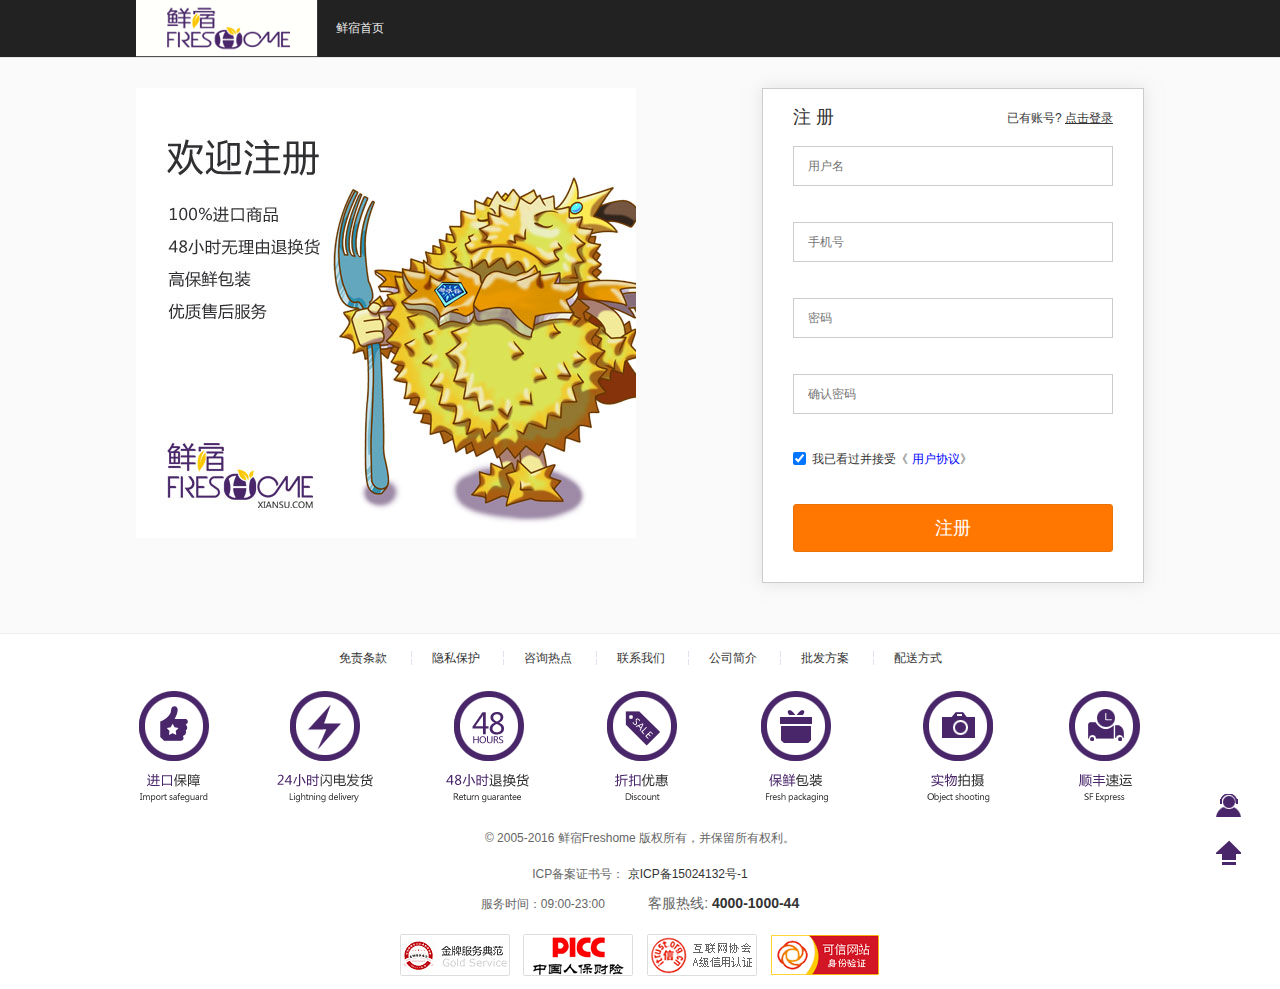
<file: parts/register/register.html>
<!DOCTYPE html>
<html>
<head>
	<meta charset="UTF-8">
	<title>用户中心_鲜宿Freshome - 全球原产地进口水果-官方商城</title>
	
	<link rel="shortcut icon" href="../../html/logo.ico" />
	
	<link href="../login/css/login.css" rel="stylesheet" type="text/css" />
	<link href="../public/css/public.css" rel="stylesheet" type="text/css" />
	<link rel="stylesheet" type="text/css" href="../../iconfont/iconfont.css"/>
	
	<script src="../public/js/jquery-3.1.0.js"></script>
	<!--<script src="../js/login-register.js"></script>-->
	<!--<script src="../js/register.js"></script>-->
	
	
	<style type="text/css">
        .pop{position:absolute;left:60%;top:40%;width:280px;height:120px;background:#eee;border:1px solid #ccc} 
        .pop_head{position:relative;height:24px;background:#ddd} 
        .pop_head a{position:absolute;right:8px;line-height:24px;color:#000;text-decoration:none} 
        .pop_head a:hover{color:#f60;text-decoration:none} 
        .pop_body{padding:10px}
    </style>
	
</head>
<body>
	
	<div id="header">
		<div class="hd_bar" id="userinfo-bar">
	        <div class="bd">
	            <div class="logo">
	            	<a href="index.html"></a>
	            </div>
	       		<div class="hd_lbar" style="display: block;">
	                <a href="../home/index.html">鲜宿首页</a>
	           </div>  
	        </div>
	    </div>
	</div>
	
	
	
	<div id="main" class="cle">
		<div class="box-pic" id="login-pic">
    		<div class="img">
    			<img src="../images/reg-box-bg.jpg" width="500" height="450">
    		</div>
		</div>
		<div class="g_box">
			<div id="register_box">
				<form>
        			<h2>
    					<div class="trig">已有账号?
    						<a href="../login/user_login.html" class="trigger-box">点击登录</a>
    					</div>注册
    				</h2>
    				
    				<div class="register_infor">
    					<ul>
    						<li class="input_box">
    							<input type="text" name="username" id="username" placeholder="用户名">
    						</li><br /><br />
        					
        					<li class="input_box">
          						<input name="mobilephone" type="text" id="phone" placeholder="手机号">
        					</li><br /><br />
    						
    						<li class="input_box">
    							<input type="password" name="password" id="password1" placeholder="密码">
    						</li><br /><br />
    						
        					<li class="input_box">
          						<input name="confirm_password" type="password" id="conform_password" placeholder="确认密码">
        					</li><br /><br />
        					
        					
        					<li class="lizi_law">
        						<label>
        							<input name="agreement" type="checkbox" value="1" checked="checked"  tabindex="5" class="remember-me"/>
        							我已看过并接受《
        							<a href="javascript:;" style="color:blue" target="_blank">用户协议</a>》
        						</label>
        					</li><br /><br />
        					
        					<li class="go2register">
      							<input name="Submit" type="button" value="注册" class="btn submit_btn" id="register">
      						</li>
      					</ul>
    				</div>
  				</form>
			</div>
		</div>
	</div>
	
	
	<script type="text/javascript">
		$("#register").click(function() {
			var username = $("#username").val();
			var passwords = $("#password1").val();
			
			if(passwords != "") {
				var js = document.createElement("script");
				js.src = "http://localhost:8080/user/registerGet?name=" + username + "&password=" + passwords + "&callback=fn";
				document.body.appendChild(js);
				fn = function(result) {
					if(result == 1) {
						alert("注册成功");
						window.location.href = "../home/index.html";
					} else {
						alert("注册失败");
					}
				}
				document.body.removeChild(js);
			}
		})
	</script>
	
	
	<div id="footer">
		<div class="ft-bg">
			<div class="ft_main">
				<div class="ft_link">
					<div class="ft_nav">
						<a href="javascript:;" class="noborder">免责条款</a>
						<a href="javascript:;">隐私保护</a>
						<a href="javascript:;" >咨询热点</a>
						<a href="javascript:;">联系我们</a>
						<a href="javascript:;" >公司简介</a> 
	       				<a href="javascript:;" >批发方案</a>
	       				<a href="javascript:;"  >配送方式</a> 
	       			</div>
	    			<div class="img_links">
	    				<a class="no1" href="javascript:;" target="_blank"></a>
	    				<a class="no2" href="javascript:;" target="_blank"></a>
	    			</div>
	  			</div>
	  			<div class="ft_txt">
	    			<p>&copy; 2005-2016 鲜宿Freshome 版权所有，并保留所有权利。<br/><br/>ICP备案证书号：
	    				<a href="javascript:;"  target="_blank">京ICP备15024132号-1</a>
	    			</p>
	    			<p class="ft_contact">
	    				<span>服务时间：09:00-23:00</span>
	    				<span class="ft_phone">客服热线: <em>4000-1000-44</em></span> 
	      			</p>
	      			
	      			<script type="text/javascript">
	      			var cnzz_protocol = (("https:" == document.location.protocol) ? " https://" : " http://");
	      			document.write(unescape("%3Cspan id='cnzz_stat_icon_1255203662'%3E%3C/span%3E%3Cscript src='" + cnzz_protocol + "s95.cnzz.com/z_stat.php%3Fid%3D1255203662%26show%3Dpic1' type='text/javascript'%3E%3C/script%3E"));
	      			</script>
	      			
	      			<p class="link"> 友情链接：
	      				<a href="javascript:;"  target="_blank" title="鲜宿企业官网">鲜宿企业官网</a>
	      			</p>
	      			<p class="beian-logos">
	      				<a href="javascript:void(0);" target="_blank">
	      					<img alt="鲜宿Freshome获得电商金典奖" src="../images/flogo-jindian.png" >
	      				</a>
	  					<a href="javascript:void(0);" target="_blank">
	  						<img alt="中国人保为鲜宿Freshome承保" src="../images/flogo-picc.png" >
						</a>
						<a href="javascript:void(0);" target="_blank">
							<img alt="互联网协会A级信用认证" src="../images/flogo-xinyong.png" >
						</a>
						<a href="javascript:void(0);" target="_blank">
							<img alt="鲜宿Freshome可信网站权威认证" src="../images/flogo-kexin.png"  class="no-border">
						</a>
					</p>
	  			</div>
			</div>
		</div>
	</div>
	
	<div class="tb_box" id="J_toolbar">
		<ul class="tb_bd">
			<li>
				<a href="javascript:;"  class="kefu" target="_blank">
	  				<p><img src="../images/kong.gif" ><span>在线客服</span></p>
	  			</a>
			</li>
			<li>
				<a href="javascript:;" class="back2top">
	  				<p><img src="../images/kong.gif"><span>返回顶部</span></p>
	  			</a>
			</li>
		</ul>
	</div>
	
	
</body>
</html>
</file>
<file: parts/public/css/public.css>
html {
	background: #fafafa;
	color: #333;
	/*_background-image: url("../../lizi/b2c/css/about-blank")/!*tpa=http://www.xianxiu.com/lizi/b2c/css/about:blank*!/;*/
	_background-attachment: fixed;
}
html.isPhone {
	min-width: 1196px
}
body, h1, h2, h3, h4, h5, h6, hr, p, blockquote, dl, dt, dd, ul, ol, li, pre, form, fieldset, legend, button, input, select, textarea, th, td {
	margin: 0;
	padding: 0
}
body, button, input, select, textarea {
	font: 12px/1.5 "Microsoft YaHei", Tahoma, Helvetica, Arial, simsun
}
address, cite, dfn, em, var, i {
	font-style: normal
}
ul, ol {
	list-style: none
}
fieldset, img {
	border: 0
}
h1 {
	font-size: 18px;
}
h2 {
	font-size: 14px;
	font-weight: bold
}
h3 {
	font-size: 14px;
	font-weight: 400
}
h4, h5 {
	font-size: 12px;
	font-weight: 400
}
input, textarea, button, select {
	font-size: 12px;
	outline: none;
	resize: none;
	color: #333
}
button {
	cursor: pointer
}
table {
	border-collapse: collapse;
	border-spacing: 0
}
.clear {
	clear: both;
	height: 0;
	font-size: 0;
	line-height: 0;
	overflow: hidden
}




.cle:after, .clearfix:after, .clear_f:after, .cle_float:after {
	visibility: hidden;
	display: block;
	font-size: 0;
	content: '';
	clear: both;
	height: 0
}
.cle, .clearfix, .clear_f, .cle_float {
*zoom:1
}
.fl {
	float: left
}
.fr {
	float: right
}
a {
	text-decoration: none;
	color: #333;
	-webkit-transition: color .2s;
	-moz-transition: color .2s;
	-o-transition: color .2s;
	-ms-transition: color .2s;
	transition: color .2s
}
a:hover {
	text-decoration: underline;
	color: #492669
}
a:focus, area:focus {
	outline: none
}
::selection {
	background: #492669;
	color: #fff
}
canvas {
	-ms-touch-action: double-tap-zoom
}
.fs14 {
	font-size: 14px
}
.red, a.red, a.red:hover, .pink, a.pink, a.pink:hover {
	color: #492669
}
.gray999, .gray, a.gray, a.gray:hover {
	color: #999
}
.green {
	color: #2b9b2d
}
.blue, .blue:hover {
	color: #09f
}
.linedot {
	background: #fff url("../images/linedot.png") 0 bottom repeat-x
}
@font-face {
	font-family: 'lizi';
	src: url("../../../at.alicdn.com/t/font_1412819191_5742776.eot")/*tpa=http://at.alicdn.com/t/font_1412819191_5742776.eot*/;
	src: url("../../../at.alicdn.com/t/font_1412819191_5742776.eot-#iefix")/*tpa=http://at.alicdn.com/t/font_1412819191_5742776.eot?#iefix*/ format('embedded-opentype'), url("../../../at.alicdn.com/t/font_1412819191_5742776.woff")/*tpa=http://at.alicdn.com/t/font_1412819191_5742776.woff*/ format('woff'), url("../../../at.alicdn.com/t/font_1412819191_5742776.ttf")/*tpa=http://at.alicdn.com/t/font_1412819191_5742776.ttf*/ format('truetype'), url("../../../at.alicdn.com/t/font_1412819191_5742776.svg#iconfont")/*tpa=http://at.alicdn.com/t/font_1412819191_5742776.svg#iconfont*/ format('svg')
}
.iconfont {
	font-family: "lizi";
	font-size: 100%;
	font-style: normal;
	font-weight: normal;
	-webkit-font-smoothing: antialiased;
	-moz-osx-font-smoothing: grayscale
}
.loading, .nala-load {
	background: url("../../images/loading-16.gif") center center no-repeat
}
.load {
	background: url("../../images/loading_nala.gif") center center no-repeat
}
.vip-ico, .svip-ico {
	background: url("../../images/vip-ico.png") 0 6px no-repeat
}
.svip-ico {
	background-position: 0 -18px
}
.msg-ico, .newmsg-menu h3 i, .newmsg-menu .list s, .hd_nav .sub_nav li, .J_subCata .J_subView h3 a, .J_subCata .J_subView a.nav_gallery {
	background: url("../../images/header-ico.png") 0 -9999px no-repeat
}
#wrapper {
	width: 1196px;
	margin: 10px auto 80px
}
#header {
	background: #fff;
	zoom: 1
}
#header .hd_main {
	width: 1196px;
	margin: 15px auto 0;
	position: relative;
	z-index: 2001
}
.hd_main .logo {
	position: absolute;
	top: 0;
	left: 0;
	z-index: 2
}
.hd_main .logo p {
	width: 300px;
	height: 80px;
	overflow: hidden;
	clear: both
}
.hd_main .logo p a {
	display: block;
	padding-top: 80px;
	height: 0;
	font-size: 0px;
	text-indent: -9999em;
	overflow: hidden;
	float: left
}
.hd_main .logo p a.lizi_logo {
	background: url("../../images/logo.gif");
	width: 304px
}
.hd_main .logo p a.lizi_huodong {
	width: 112px;
	float: left;
	height: 80px;
	padding: 0
}
.hd_main .logo p a.lizi_huodong img {
	display: block
}
.hd_main .logo p a:hover {
	text-decoration: none
}
.hd_bar {
	height: 34px;
	border-bottom: 1px solid #e5e5e5;
	background-color: #f5f5f5;
	position: relative;
	z-index: 2002
}
.bd_bar_bd {
	width: 1196px;
	margin: 0 auto
}
.hd_bar ul {
	padding-top: 4px;
	float: left
}
.hd_bar ul.welcome {
	margin-left: -10px
}
.hd_bar ul#userinfo-bar {
	float: right
}
.hd_bar ul#userinfo-bar li .icon-vip {
	color: #492669;
	margin-right: 4px;
	font-size: 18px
}
.hd_bar li {
	float: left;
	position: relative;
	z-index: 2000;
	height: 17px;
	line-height: 17px;
	padding: 5px 10px
}
.hd_bar li s {
	color: #ccc;
	margin: 0 8px;
	text-decoration: none
}
.hd_bar li a:hover {
	text-decoration: none
}
.hd_bar ul.welcome li .iconfont-shoucang {
	color: #999;
	margin-right: 4px
}
.hd_bar li a.vip-ico {
	background-position: 0 3px;
	padding-left: 18px
}
.hd_bar li a.svip-ico {
	background-position: 0 -23px;
	padding-left: 18px
}
.hd_bar li.more-menu {
	padding-right: 20px
}
.hd_bar li.more-menu i.icon-arrow {
	position: absolute;
	top: 5px;
	right: 5px;
	font-size: 16px;
	line-height: 16px;
	z-index: 2002;
	-webkit-transition: all .5s;
	-moz-transition: all .5s;
	-ms-transition: all .5s;
	transition: all .5s;
	color: #bbb;
	-webkit-backface-visibility: hidden
}
.hd_bar li.more-menu .more-bd {
	position: absolute;
	top: 37px;
	right: 5px;
	z-index: 2000;
	opacity: 0;
	visibility: hidden;
	box-shadow: 1px 1px 3px rgba(100, 100, 100, 0.3);
	-webkit-transition: all .4s;
	-moz-transition: all .4s;
	-ms-transition: all .4s;
	transition: all .4s
}
.hd_bar .more-bd .list {
	width: 94px;
	border: 1px solid #ddd;
	background: #fff
}
.hd_bar .more-bd .hezuo_list {
	width: 72px
}
.hd_bar .more-bd .list a {
	display: block;
	background-color: #fff;
	border-bottom: 1px dashed #d7d7d7;
	padding: 6px 10px;
	height: 17px;
	overflow: hidden
}
.hd_bar .more-bd .list a:hover {
	background: #f8f8f8;
	color: #333;
	text-decoration: none
}
.hd_bar .more-bd .list a.last {
	border-bottom: none
}
.hd_bar li.hover a.menu-link {
	color: #492669
}
.hd_bar li.hover i.icon-arrow {
	-moz-transform: rotate(180deg);
	-webkit-transform: rotate(180deg);
	-ms-transform: rotate(180deg);
	transform: rotate(180deg)
}
.hd_bar li.hover .more-bd {
	top: 27px;
	opacity: 1;
	visibility: visible
}
#header_guanzhu {
	background: url("../../images/guanzhu-ico.png") 72px 5px no-repeat;
	padding-right: 62px
}
#header_guanzhu .more-bd {
+visibility: visible;
+display: none
}
#header_guanzhu .more-bd .list {
	padding: 15px;
	width: 130px;
	height: 190px;
	background: #fff url("../../images/guanzhu-bg.png") center 50px no-repeat
}
#header_guanzhu .more-bd .list p {
	padding-left: 31px;
	height: 24px;
	overflow: hidden
}
#header_guanzhu.hover .more-bd {
+display: block
}
.hd_main .intro {
	height: 78px;
	margin: 0 190px 0 240px;
	padding-top: 12px
}
.hd_main .intro ul {
	float: right;
	height: 66px
}
.hd_main .intro li {
	float: left;
	height: 46px;
	background: url("../../images/webintro-ico.png") 0 -9999px no-repeat;
	overflow: hidden
}
.hd_main .intro li a {
	display: block;
	padding: 0 0 0 45px;
	text-decoration: none
}
.hd_main .intro li h4 {
	
	font-size: 14px;
    line-height: 20px
}
.hd_main .intro li p {
	
	font-size: 14px;
    line-height: 20px
}
.hd_main .intro li.no1 {
	background-position: 0 1px
}
.hd_main .intro li.no2 {
	background-position: 0 -58px
}
.hd_main .intro li.no3 {
	background-position: 0 -102px
}
.hd_cart {
	position: absolute;
	right: 0;
	top: 30px;
	z-index: 200
}
.hd_cart a:hover {
	text-decoration: none
}
.hd_cart .tit {
	display: block;
	width: 168px;
	height: 28px;
	padding-top: 5px;
	position: relative;
	z-index: 10;
	background: #f8f8f8;
	border: 1px solid #ccc;
	border-right: none;
	font-size: 14px;
	color: #666
}
.hd_cart .tit b {
	color: #aaa;
	margin: 0 8px 0 12px;
	font-size: 16px;
	cursor: pointer
}
.hd_cart .tit span {
	position: absolute;
	right: 0;
	top: -1px;
	display: block;
	width: 34px;
	height: 28px;
	padding-top: 7px;
	background-color: #492669;
	text-align: center;
	font-size: 12px;
	color: #fff;
	cursor: pointer
}
.hd_cart .tit span .icon-next {
	display: inline-block;
	width: 20px;
	height: 20px;
	-webkit-transition: all .3s;
	-moz-transition: all .3s;
	-ms-transition: all .3s;
	transition: all .3s;
	-webkit-backface-visibility: hidden;
	line-height: 20px;
}
.hd_cart .tit em {
	position: absolute;
	left: 17px;
	top: -6px;
	text-align: center;
	font-size: 12px;
	color: #fff;
	border: 2px solid #fff;
	box-shadow: 1px 1px 1px rgba(0, 0, 0, 0.3);
	background-color: #492669;
	border-radius: 10px;
	padding: 0 5px;
	line-height: 16px;
	visibility: hidden
}
.hd_cart_hover .tit span i {
	-moz-transform: rotate(90deg);
	-webkit-transform: rotate(90deg);
	-ms-transform: rotate(90deg);
	transform: rotate(90deg)
}
.hd_cart .list {
	width: 220px;
	position: absolute;
	right: 0;
	top: 44px;
	border: 1px solid #fcc700;
	background-color: #fff;
	visibility: hidden;
	opacity: 0;
	-webkit-transition: all .3s;
	-moz-transition: all .3s;
	-ms-transition: all .3s;
	transition: all .3s
}
.hd_cart_hover .list {
	visibility: visible;
	opacity: 1;
	top: 34px
}
.hd_cart .list .load {
	height: 100px
}
.hd_cart .list .fail {
	padding: 10px 20px 20px;
	text-align: center;
	color: #999
}
.hd_cart .list .fail i {
	font-size: 30px;
	color: #ddd
}
.hd_cart .list .data {
	position: relative;
	zoom: 1;
	width: 220px;
	overflow: hidden
}
.hd_cart .list .data_over {
	max-height: 318px;
	_height: 318px;
	overflow-y: auto
}
.hd_cart .list dl {
	padding: 5px 8px;
	width: 204px;
	height: 42px;
	overflow: hidden;
	background: #fff;
	border-bottom: 1px dashed #ddd
}
.hd_cart .list dt {
	float: left;
	width: 42px
}
.hd_cart .list dt img {
	width: 40px;
	height: 40px;
	vertical-align: top;
	border: 1px solid #ccc
}
.hd_cart .list dd {
	float: right;
	width: 152px;
	color: #666;
	padding-top: 2px;
	position: relative
}
.hd_cart .list .data_over dl {
	width: 189px
}
.hd_cart .list .data_over dd {
	width: 137px
}
.hd_cart .list dd a {
	color: #666
}
.hd_cart .list dd h4 {
	height: 20px;
	overflow: hidden
}
.hd_cart .list dd i {
	display: inline-block;
	font-size: 10px;
	-webkit-transform: scale(0.7)
}
.hd_cart .list dd .del {
	position: absolute;
	top: 20px;
	right: 0;
	color: #bbb
}
.hd_cart .list .count {
	background-color: #f5f5f5;
	color: #666;
	padding: 10px 8px 14px;
	position: relative
}
.hd_cart .list .count span {
	margin: 0 3px
}
.hd_cart .list .count em {
	font-size: 14px;
	margin-left: 2px
}
.hd_cart .list .count p {
	margin-top: 12px
}
.hd_cart .list .count a {
	position: absolute;
	top: 35px;
	right: 10px;
	border-radius: 0;
	border: none;
	padding: 5px 15px 7px;
	font-size: 14px
}
.hd_nav {
	background-color: #492669;
	height: 35px
}
.hd_nav .hd_nav_bd {
	padding-left: 214px;
	position: relative;
	z-index: 1990;
	width: 982px;
	margin: 0 auto
}
.hd_nav_bd .hd_nav_bd_l{
	width:552px;
	height:35px;
	float:left;
	
}
.hd_nav_bd .hd_nav_bd_l li{
	float:left;
	height:35px;
	padding: 0 32px;
	text-align: center;
	line-height:34px;
	
}
.hd_nav_bd_l li a{
	color: #fff;
}


.hd_nav .main_nav {
	position: absolute;
	top: 0;
	left: 0;
	z-index: 1991
}
.hd_nav .main_nav .main_nav_link {
	width: 214px;
	height: 35px;
	color: #fff;
	background-color: #454c5f;
	overflow: hidden
}
.hd_nav .main_nav .main_nav_link a {
	display: block;
	padding: 7px 10px 0 0;
	height: 25px;
	font-size: 14px;
	text-align: center;
	font-weight: bold;
	color: #fff;
	overflow: hidden;
}
.hd_nav .main_nav .main_nav_link a:hover {
	color: #fff;
	text-decoration: none
}
.hd_nav .main_nav .main_nav_link i {
	position: absolute;
	top: 10px;
	right: 50px;
	-webkit-transition: all .5s;
	-moz-transition: all .5s;
	-ms-transition: all .5s;
	transition: all .5s;
	font-size: 12px;
	line-height: 16px;
	-webkit-backface-visibility: hidden
}
.hd_nav .main_nav_hover .main_nav_link i {
	-moz-transform: rotate(180deg);
	-webkit-transform: rotate(180deg);
	-ms-transform: rotate(180deg);
	transform: rotate(180deg);
}
.hd_nav .sub_nav {
	float: left
}
.hd_nav .sub_nav li {
	float: left;
	height: 35px;
	overflow: hidden;
	font-size: 14px;
	padding-right: 1px
}
.hd_nav .sub_nav li a {
	display: inline-block;
	height: 21px;
	overflow: hidden;
	padding: 7px 28px;
	color: #fff;
	background-color: #492669
}
.hd_nav .sub_nav li.current a,.hd_nav .sub_nav li a:hover {
	color: #fff;
	background-color: #fcc700;
	text-decoration: none;
}

#header .search_box {
	position: absolute;
	right: 0;
	top: 0;
	width: 300px;
	height: 29px;
	border: 3px solid #fcc700;
	border-right: none;
	background-color: #fff;
	overflow: hidden;
	box-shadow: 2px 1px 1px rgba(200, 200, 200, 0.5) inset
}
#header .search_box .sea_input {
	float: left;
	width: 228px;
	margin: 5px;
	height: 20px;
	line-height: 20px;
	color: #bbb;
	outline: none;
	border: none;
	background: none
}
#header .search_box .sea_submit {
	font-size: 15px; 
	color: #fff;
	float: right;
	height: 29px;
	width: 62px;
	padding-left: 6px;
	border: none;
	background-color: #fcc700;
	cursor: pointer;
	letter-spacing: 5px;
	overflow: hidden
}
#header .search_box .sea_submit:hover {
	color: #ffd736
}
.search_result {
	display: none;
	position: absolute;
	border: 1px solid #492669;
	box-shadow: 1px 1px 3px rgba(0, 0, 0, 0.3);
	width: 238px;
	margin: 26px 0 0 -6px;
	background-color: #fff;
	z-index: 2001;
	overflow-x: hidden
}
.search_result li {
	padding: 5px 8px;
	cursor: default;
	background-color: #fff;
	color: #666
}
.search_result li.on {
	background-color: #f4f4f4
}
.new_header .search_result {
	margin: 27px 0 0 -9px;
	width: 380px
}
.new_header .hd_cart {
	top: 0
}
.new_header .hd_cart .tit {
	border-color: #fcc700
}
.hd_cart .tit .icon-shopcart {
	color: #aaa;
	margin: 0 8px 0 12px;
	font-size: 16px;
	cursor: pointer
}
.new_header .hd_cart .tit span {
	background-color: #fcc700
}
#header.new_header .hd_main {
	margin-top: 20px;
	height: 90px;
	padding-bottom: 5px
}
.new_header .hd_main .intro {
	margin: 0;
	position: absolute;
	right: 0;
	width: 352px
}
.new_header .hd_main .intro li {
	width: 145px
}
.new_header .hd_main .intro li.no2 {
	width: 206px
}
.new_header .hd_main .intro li.no3 {
	width: 110px
}
#header.new_header .search_box {
	right: 394px;
	top: 14px;
	width: 460px;
	height: 32px;
	border-color: #492669
}
#header.new_header .search_box .sea_input {
	margin: 7px 8px 0;
	width: 360px
}
#header.new_header .search_box .sea_submit {
	background-color: #492669;
	width: 80px;
	height: 32px
}
.head_search_hot {
	position: absolute;
	top: 58px;
	right: 404px;
	width: 450px;
	height: 16px;
	overflow: hidden
}
.head_search_hot span {
	color: #999
}
.head_search_hot a {
	margin: 0 8px 0 5px;
	color: #666
}
.head_search_hot a.red, .head_search_hot a:hover {
	color: #492669
}



#footer {
	border-top: 1px solid #eee;
	background: #fff;
	padding-top: 10px
}
#footer .ft_main {
	width: 1196px;
	margin: 0 auto
}
#footer .ft_cata {
	display: none
}
#footer .ft_nav {
	height: 22px;
	padding: 5px 0 20px;
	text-align: center
}
#footer .ft_nav a {
	display: inline-block;
	padding: 0 20px 0 21px;
	background: url("../../images/border-right.png") no-repeat 0 center
}
#footer .ft_nav a.noborder {
	background: none
}
#footer .img_links {
	background: url("../../images/foot_intro.png") no-repeat center 0;
	height: 125px;
	position: relative
}
#footer .img_links a {
	position: absolute;
	top: 0;
	left: 0;
	z-index: 100;
	display: block;
	width: 80px;
	height: 110px
}
#footer .img_links a.no1 {
	left: 90px
}
#footer .img_links a.no2 {
	left: 244px
}
#footer .ft_txt {
	text-align: center;
	padding: 8px 0
}
#footer .ft_txt p {
	padding: 5px 0;
	color: #666
}
#footer .ft_txt .ft_phone {
	font-size: 14px
}
#footer .ft_txt .ft_phone em {
	color: #333;
	font-weight: bold
}
#footer .ft_txt .ft_contact span {
	display: inline-block;
	padding: 0 20px
}
#footer .ft_txt .beian-logos {
	padding-top: 15px
}
#footer .ft_txt .beian-logos a {
	margin: 0 5px
}
#footer .ft_txt .beian-logos a:hover {
	text-decoration: none
}
#footer .ft_txt .beian-logos img {
	width: 108px;
	height: 40px;
	vertical-align: top;
	border: 1px solid #ddd;
	border-radius: 2px
}
#footer .ft_txt .beian-logos img.no-border {
	border-color: #fff
}
#footer .ft_txt .link {
	padding: 5px 0;
	color: #999;
	display: none
}
#footer .ft_txt .link a {
	margin: 0 5px;
	color: #999
}
#footer .ft_txt .link a:hover {
	color: #492669
}




.tongji-js {
	display: none
}
.tb_box {
	position: fixed;
	z-index: 1000;
	bottom: 20px;
	left: 45%;
	margin-left: 610px;
	_position: absolute;
_top:expression((document).documentElement.scrollTop+(document).documentElement.clientHeight-100)
}
.tb_box .tb_bd {
	width: 84px;
	overflow: hidden
}
.tb_box .tb_bd li {
	margin-bottom: 5px;
	height: 42px;
	overflow: hidden
}
.tb_box .tb_bd li a {
	height: 42px;
	background-color: #fff;
	color: #fff;
	display: block;
	overflow: hidden;
	text-align: center;
	position: relative;
	cursor: pointer
}
.tb_box .tb_bd li img {
	background: url("../../images/right-fixed-ico.png") 0 -9999px no-repeat;
	width: 25px;
	height: 42px;
	vertical-align: top
}
.tb_box .tb_bd li p {
	display: block;
	position: absolute;
	top: 0;
	left: 0;
	width: 100%;
	-webkit-transition: all .3s;
	-moz-transition: all .3s;
	-ms-transition: all .3s;
	-o-transition: all .3s;
	transition: all .3s
}
.tb_box .tb_bd li p span {
	display: block;
	height: 42px;
	overflow: hidden;
	font-size: 14px;
	line-height: 42px;
	background-color: #492669
}
.tb_box .tb_bd li .kefu img {
	background-position: 0 8px
}
.tb_box .tb_bd li .back2top img {
	background-position: 0 -45px
}
.tb_box .tb_bd li a:hover {
	zoom: 1;
	text-decoration: none
}
.tb_box .tb_bd li a:hover p {
	top: -42px
}
.is1280 .tb_box {
	margin-left: 0;
	left: auto;
	right: 0
}
.is1280 .tb_box .tb_bd {
	width: 36px
}
.is1280 .tb_box .tb_bd li p span {
	line-height: 18px;
	padding-top: 2px;
	height: 40px
}
</file>
<file: parts/public/css/style.css>
.main_cata {
	width: 214px;
	height: auto;
	opacity: 0;
	display: none;
	filter: Alpha(opacity=0);
	position: absolute;
	left: 0;
	top: 35px;
	z-index: 1999;
	padding-bottom: 10px
}
.main_cata ul {
	width: 214px;
	overflow: hidden;
	background-color: #fff;
	border-bottom: 1px solid #ccc;
	box-shadow: -2px 4px 4px rgba(200, 200, 200, 0.3)
}
.main_cata li {
	border: 1px solid #ccc;
	width: 212px;
	border-bottom: none;
	overflow: hidden;
	font-size: 0
}
.main_cata li a {
	font-size: 12px
}
.main_cata li h3 {
	padding: 6px 6px 4px;
	font-weight: bold
}
.main_cata li h3 a {
	font-size: 14px
}
.main_cata li .bd {
	padding: 0 0 6px 14px;
	margin-right: -10px;
	height:43px;
	overflow:hidden;
}
.main_cata li .bd a {
	color: #999;
	display: inline-block;
	margin-right: 14px;
	line-height: 22px
}
.main_cata li.first {
	border-top: none
}
.main_cata li.last {
	padding: 0;
	box-shadow: 0 4px 3px rgba(200, 200, 200, 0.3)
}
.main_cata li.last a {
	display: inline-block;
	width: 48%;
	height: 54px;
	text-align: center;
	line-height: 54px;
	overflow: hidden;
	font-weight: bold;
	font-size: 14px
}
.main_cata li.last a.no2 {
	border-left: 1px solid #ccc
}
.main_cata li.current {
	background-color: #eee;
	border-right-color: #eee;
	box-shadow: 0 0 10px #eee
}
.main_cata li.current h3 a, .main_cata li.current a:hover {
	color: #492669
}
.J_subCata {
	position: absolute;
	top: 35px;
	left: 100px;
	opacity: 0;
	filter: Alpha(opacity=0);
	z-index: 1998;
	-webkit-transition: all .2s ease;
	-moz-transition: all .2s ease;
	-ms-transition: all .2s ease;
	-o-transition: all .2s ease;
	transition: all .2s ease
}
.J_subCata .J_subView {
	border: 1px solid #ccc;
	width: 810px;
	min-height: 228px;
	padding-top: 5px;
	overflow: hidden;
	background-color: #eee;
	position: relative;
	box-shadow: 3px 3px 4px rgba(0, 0, 0, 0.3);
	display: none
}
.J_subCata .J_subView dl {
	padding: 0 12px 12px
}
.J_subCata .J_subView dt {
	font-size: 14px;
	padding-bottom: 3px;
	border-bottom: 1px solid #ccc;
	margin-bottom: 4px;
+zoom: 1
}
.J_subCata .J_subView dd {
	padding-top: 5px;
	margin-right: -15px
}
.J_subCata .J_subView dd a {
	display: inline-block;
	margin-right: 14px;
	color: #999;
	line-height: 22px
}
.J_subCata .J_subView dd.kuan_cata a {
	margin-right: 30px
}
.J_subCata .J_subView dd.brand_cata {
	font-size: 0
}
.J_subCata .J_subView dd.brand_cata a {
	display: inline-block;
	width: 64px;
	height: 42px;
	border: 1px solid #ccc;
	text-align: center;
	margin: 0 13px 8px 0;
	overflow: hidden;
	background-color: #fff
}
.J_subCata .J_subView dd.brand_cata a img {
	width: 64px;
	height: 42px;
	vertical-align: top
}
.J_subCata .J_subView dd a:hover {
	color: #492669;
	border-color: #492669
}
</file>
<file: parts/home/css/index.css>
body {
	background: #f5f5f5
}


  .slider {
    position: relative;
    height: 600px;
    min-width: 1004px;
    width: 100%;
    overflow: hidden;
    background: url("../../images/loading_nala.gif")  center center no-repeat;
  }
  .slider .slider-pointer {
    position: absolute;
    bottom: 20px;
    color: #fff;
    list-style: none;
    padding: 0;
    z-index: 999;
  }
  .slider .slider-pointer li {
    display: inline-block;
    margin:0 5px;
    width: 15px;
    height: 15px;
    border: 1px solid #fff;
    border-radius: 15px;
    background-color: #333;
    background: rgba(255,184,0,1);
    opacity: 0.8;
    transition: all 320ms ease;
  }
  .slider .slider-pointer li:hover {
    background-color: #492669;
  }
  .slider .slider-pointer li.active {
    background-color: #492669;
  }
  .slider .slider-inner {
    width: 100%;
    height: 100%;
    position: relative;
  }
  .slider .slider-inner .item {
    width: 100%;
    height: 100%;
    float: left;
  }
  .slider .slider-inner .img {
    background-position: center top !important;
    width: 100%;
    height: 600px;
  }
  .slider .slider-control {
    position: absolute;
    width: 30px;
    height: 30px;
    z-index: 999;
    border:1px solid #fff;
    border-radius: 30px;
    text-align: center;
    font-weight: 900;
    font-size: 20px;
    line-height: 30px;
    background: rgba(255,184,0,1);
    opacity: 0.5;
    cursor: pointer;
    top: 40%;
    transition: all 320ms ease;
  }
  .slider .slider-control:hover {
    text-decoration: none;
	color: #fff
  }
  .slider .slider-control:active {
    background: #492669 ;
	filter: Alpha(opacity=100)
  }


#footer .ft_txt .link {
	display: block
}



.buy60s_bg {
	padding-top: 25px;
	height: 530px;
	overflow: hidden
}
.buy60s_main {
	width: 1196px;
	margin: 0 auto
}
.buy60s_head {
	height: 50px;
	overflow: hidden;
	background: url("../../images/title.png")  0 0 no-repeat;
	_background-image: url("../../images/title-ie6.png.gif") ;
	position: relative
}
.buy60s_head p {
	color: #492669 ;
	padding: 22px 0 0 195px
}
.buy60s_head p a {
	color: #492669 ;
	font-size: 16px;
	text-decoration: underline
}
.buy60s_head p i {
	font-size: 22px;
	margin-right: 8px
}
.buy60s_head .timedown {
	position: absolute;
	right: 0;
	top: 6px;
	font-size: 16px
}
.buy60s_head .timedown .sec em {
	font-family: Arial;
	font-size: 30px;
	font-weight: 400;
	background-color: #fff;
	border: 1px solid #ccc;
	border-radius: 4px;
	padding: 3px 12px
}
.buy60s_head .timedown .sec em.s {
	margin: 0 8px 0 15px;
	padding: 3px 6px
}
.buy60s_head .timedown .sec em.ms {
	border-color: #492669 ;
	background-color: #492669 ;
	color: #fff;
	margin-left: 8px
}
.buy60s_trig {
	width: 261px;
	margin: 18px auto 0
}
.buy60s_trig .trig_bd, .buy60s_trig .trig_bd i, .buy60s_trig .trig_bd i em {
	background: url("../../images/buy60s-trigbg.png") 0 -9999px no-repeat;
	_background-image: url("../../images/buy60s-trigbg-ie6.png")
}
.buy60s_trig .trig_bd {
	position: relative;
	background-position: 0 0;
	background-repeat: repeat-x;
	height: 12px
}
.buy60s_trig .trig_bd i {
	cursor: pointer;
	position: absolute;
	display: block;
	width: 14px;
	height: 14px;
	top: 0px
}
#huxideng_0 {
	left: 0
}
#huxideng_1 {
	left: 62px
}
#huxideng_2 {
	left: 123px
}
#huxideng_3 {
	left: 185px
}
#huxideng_4 {
	left: 248px
}
.buy60s_trig .trig_bd i.current {
	background-position: -48px -41px;
	-webkit-animation: scaleShark .3s;
	-moz-animation: scaleShark .3s;
	-ms-animation: scaleShark .3s;
	animation: scaleShark .3s
}
.buy60s_trig .trig_bd i.active {
	background-position: -32px -41px
}
.buy60s_trig .trig_bd i em {
	position: absolute;
	top: -9px;
	z-index: 999;
	left: -9px;
	display: block;
	width: 30px;
	height: 30px
}
.buy60s_trig .trig_bd i.active em {
	background-position: 0 -31px;
	-webkit-animation: huxi 1s infinite;
	-moz-animation: huxi 1s infinite;
	-ms-animation: huxi 1s infinite;
	animation: huxi 1s infinite
}
@-webkit-keyframes huxi {
0% {
-webkit-transform:scale(.8)
}
50% {
-webkit-transform:scale(1)
}
100% {
-webkit-transform:scale(.8)
}
}
@-moz-keyframes huxi {
0% {
-moz-transform:scale(.8)
}
50% {
-moz-transform:scale(1)
}
100% {
-moz-transform:scale(.8)
}
}
@-ms-keyframes huxi {
0% {
-ms-transform:scale(.8)
}
50% {
-ms-transform:scale(1)
}
100% {
-ms-transform:scale(.8)
}
}
@keyframes huxi {
0% {
transform:scale(.8)
}
50% {
transform:scale(1)
}
100% {
transform:scale(.8)
}
}
@-webkit-keyframes scaleShark {
0% {
-webkit-transform:scale(0)
}
100% {
-webkit-transform:scale(1)
}
}
@-moz-keyframes scaleShark {
0% {
-moz-transform:scale(0)
}
100% {
-moz-transform:scale(1)
}
}
@-ms-keyframes scaleShark {
0% {
-ms-transform:scale(0)
}
100% {
-ms-transform:scale(1)
}
}
@-o-keyframes scaleShark {
0% {
transform:scale(0)
}
100% {
transform:scale(1)
}
}
@keyframes scaleShark {
0% {
transform:scale(0)
}
100% {
transform:scale(1)
}
}
#buy60s_silde {
	width: 5980px;
	position: absolute;
	top: 0;
	left: 0
}
.buy60s_list {
	padding: 20px 40px;
	position: relative;
+zoom: 1
}
.buy60s_box {
	position: relative;
	overflow: hidden;
	height: 440px;
	background: url("../../images/loading_nala.gif")  550px 150px no-repeat
}
.buy60s_box ul {
	float: left;
	margin: 0 0 0 18px;
	width: 1104px
}
.buy60s_box ul li {
	width: 360px;
	height: 430px;
	overflow: hidden;
	float: left;
	position: relative
}
.buy60s_box ul li a {
	display: block;
	width: 360px;
	text-align: center
}
.buy60s_box ul li a:hover {
	text-decoration: none
}
.buy60s_box ul li img {
	width: 340px;
	height: 340px;
	vertical-align: top;
	background: url("../../images/loading_nala.gif")  center center no-repeat
}
.buy60s_box ul li p {
	padding: 0 30px
}
.buy60s_box ul li .z_title {
	font-size: 16px;
	line-height: 30px;
	overflow: hidden;
	height: 30px
}
.buy60s_box ul li .z_hot {
	margin-right: 10px;
	padding: 2px 10px;
	border: 1px solid #492669 ;
	border-radius: 3px;
	font-size: 12px;
	color: #492669 ;
	background-color: #fff
}
.buy60s_box ul li .z_price {
	padding-top: 10px
}
.buy60s_box ul li .z_price .now {
	color: #492669 ;
	font-size: 16px;
	padding-top: 2px;
	display: block;
	float: left
}
.buy60s_box ul li .z_price .now strong {
	font-size: 22px;
	font-weight: 400
}
.buy60s_box ul li .z_price .old {
	color: #999;
	margin-left: 20px;
	line-height: 18px;
	font-size: 14px;
	display: block;
	float: left
}
.buy60s_box ul li .z_price .old s {
	text-decoration: line-through
}
.buy60s_box ul li .buybtn {
	-webkit-animation: btnShark .5s;
	-moz-animation: btnShark .5s;
	-ms-animation: btnShark .5s;
	animation: btnShark .5s;
	width: 70px;
	padding-left: 10px;
	cursor: pointer;
	font-size: 18px
}
.buy60s_box ul li .btn {
	display: block;
	font-size: 16px;
	position: absolute;
	right: 30px;
	bottom: 7px;
	border: none;
	padding: 0;
	width: 85px;
	text-align: center;
	height: 30px;
	line-height: 30px;
	border-radius: 5px;
	-webkit-transition: all .5s;
	-moz-transition: all .5s;
	-ms-transition: all .5s;
	-o-transition: all .5s;
	transition: all .5s
}
.buy60s_box ul li .offbtn {
	background: #ddd;
	color: #aaa
}
.buy60s_list .buy60s_prve, .buy60s_list .buy60s_next {
	width: 47px;
	height: 80px;
	position: absolute;
	top: 150px;
	opacity: 0.3;
	filter: alpha(opacity=30);
	-webkit-transition: all .5s;
	-moz-transition: all .5s;
	-ms-transition: all .5s;
	-o-transition: all .5s;
	transition: all .5s;
	background-color: #492669 ;
	font-size: 44px;
	color: #fff;
	line-height: 74px;
	text-align: center
}
.buy60s_list .buy60s_prve:hover, .buy60s_list .buy60s_next:hover {
	opacity: 1;
	filter: alpha(opacity=100);
	text-decoration: none
}
.buy60s_list .buy60s_prve {
	left: 0px
}
.buy60s_list .buy60s_next {
	right: 0
}
@-webkit-keyframes btnShark {
0% {
-webkit-transform:rotateY(-180deg);
opacity:.2
}
100% {
-webkit-transform:rotateY(0deg);
opacity:1
}
}
@-moz-keyframes btnShark {
0% {
-moz-transform:rotateY(-180deg);
opacity:.2
}
100% {
-moz-transform:rotateY(0deg);
opacity:1
}
}
@-ms-keyframes btnShark {
0% {
-ms-transform:rotateY(-180deg);
opacity:.2
}
100% {
-ms-transform:rotateY(0deg);
opacity:1
}
}
@keyframes btnShark {
0% {
transform:rotateY(-180deg);
opacity: .2
}
100% {
transform:rotateY(0deg);
opacity:1
}
}
.aui_content .btm a {
	font-size: 16px;
	padding: 5px 0;
	height: 24px;
	line-height: 24px;
	width: 140px;
	text-align: center
}
.aui_content .btm span {
	display: inline-block;
	width: 80px
}
.addcart_success {
	width: 420px;
	padding: 0 20px
}
.addcart_success h3 {
	font-size: 18px;
	color: #492669 ;
	text-align: center
}
.addcart_success h3 i {
	font-size: 28px;
	color: #00b000;
	margin-right: 15px
}
.addcart_success p {
	color: #999;
	font-size: 14px;
	margin-bottom: 15px;
	text-align: center
}
.addcart_success p.item {
	color: #333;
	height: 50px;
	overflow: hidden
}
.addcart_success p.item img {
	width: 50px;
	height: 50px;
	vertical-align: middle
}
.addcart_success .btm {
	padding-top: 20px
}
.index_webintro {
	height: 52px;
	box-shadow: 1px -1px 5px rgba(200, 200, 200, 0.1);
	padding: 12px 0;
	background: #fff url("../../images/web-intro.png") center 12px no-repeat
}
.index_webintro .bd {
	display: none
}
.brand_temai {
	width: 1196px;
	margin: 0 auto -20px;
	padding: 0 20px 20px;
	overflow: hidden
}
.brand_temai ul {
	margin-right: -50px
}
.brand_temai ul li {
	float: left;
	width: 580px;
	height: 290px;
	border: 1px solid #ccc;
	margin: 30px 32px 0 0;
	background-color: #fff;
	overflow: hidden;
	position: relative;
	-webkit-transition: all .4s;
	-moz-transition: all .4s;
	-ms-transition: all .4s;
	transition: all .4s
}
.brand_temai ul li img {
	width: 580px;
	height: 250px;
	vertical-align: top
}
.brand_temai ul li p {
	color: #666;
	padding: 8px 0 0 20px
}
.brand_temai ul li p i {
	font-size: 18px;
	margin-right: 4px
}
.brand_temai ul li em {
	font-size: 14px
}
.brand_temai ul li .timer {
	color: #492669 
}
.brand_temai ul li.yugao .timer {
	color: #666
}
.brand_temai ul li .mask {
	position: absolute;
	top: 0;
	left: 0;
	width: 580px;
	height: 150px;
	background: rgba(0, 0, 0, 0.35);
filter:progid:DXImageTransform.Microsoft.gradient(enabled='true', startColorstr='#35000000', endColorstr='#35000000');
	text-align: center;
	padding-top: 100px;
	font-size: 26px;
	color: #fff;
	font-family: "Microsoft YaHei", "黑体";
	text-shadow: 1px 1px 3px rgba(0, 0, 0, 0.3)
}
.brand_temai ul li.ishover {
	border-color: #492669 ;
	box-shadow: 0px 0px 20px rgba(0,0,0,0.3)
}
.series_list {
	width: 1196px;
	margin: 0 auto
}
.series_box {
	margin-top: 30px;
	background-color: #fff
}
.series_info {
	width: 200px;
	height: 399px;
	border-bottom: 1px solid #FFF;
	float: left;
	overflow: hidden;
	position:relative
}
.series_info .brand {
    width: 199px;
    height: 212px;
	border-left: 1px solid #FFF
}
.series_info .brand li {
	padding: 10px 0 0 13px;
	height: 50px;
	overflow: hidden;
	float: left
}
.series_info .brand li img {
	width: 80px;
	height: 50px;
	vertical-align: top
}
.series_info .brand li img:hover {
	-webkit-animation: imgShark 1s;
}
.series_info .brand_cata {
	padding: 12px 0 10px 20px;
	height: 73px;
	overflow: hidden;
	background-color: #FFF7CD;
	border-left: 1px solid #FFF;
	position: absolute;
    left: 0;
    bottom: 0
}
.series_info .brand_cata a {
	display: inline-block;
	font-size: 14px;
	line-height: 24px;
	color: #666;
	width: 64px;
	margin-right: 20px
}
.series_info .series_name {
padding: 28px 15px;
background-image: url("../../images/series_icon.png");
background-repeat: no-repeat;
}
.series_info .series_name h2 {
	font-size:24px;
	color:#fff;
	text-align:center;
	font-weight:normal;
}
.series_info .series_name h2 a{color: #FFF;}
.series_info .name_69 {
background-position: 0 0px;
}
.series_info .name_73 {
background-position: 0 -110px;
}
.series_info .name_77 {
background-position: 0 -220px;
}
.series_info .name_80 {
background-position: 0 -330px;
}
@-webkit-keyframes imgShark {
0% {
-webkit-transform:translate(0, 0)
}
40% {
-webkit-transform:translate(0, -8px)
}
100% {
-webkit-transform:translate(0, 0)
}
}
.series_list .series_pic {
	width: 340px;
	float: left;
	overflow: hidden;
	margin-right: -10px
}
.series_list .series_pic img {
	width: 340px;
	height: 400px;
	vertical-align: top;
	-webkit-transition: all 4s;
	-moz-transition: all 4s;
	-ms-transition: all 4s;
	-o-transition: all 4s;
	transition: all 4s;
	-webkit-transform: scale(1)
}
.series_list .series_pic img:hover {
	-webkit-transform: scale(1.08);
}
.series_list .pro_list {
	width: 655px;
	height: 398px;
	overflow: hidden;
	float: right;
	border-top: 1px solid #ccc;
	border-bottom: 1px solid #ccc;
	border-right: 1px solid #ccc
}
.series_list .pro_list ul {
	margin-right: -30px;
	zoom: 1
}
.series_list .pro_list li {
	float: left;
	_display: inline;
	width: 199px;
	height: 179px;
	border-right: 1px solid #ccc;
	border-bottom: 1px solid #ccc;
	padding: 10px 10px;
	overflow: hidden
}
.series_list .pro_list li .pic {
    width: 199px;
	height: 120px;
	text-align: center;
	overflow: hidden
}
.series_list .pro_list li .pic img {
	width: 199px;
	height: 199px;
	vertical-align: top
	
}
.series_list .pro_list li h3 {
	color: #666;
	height:18px;
	overflow:hidden;
	font-size: 12px;
	margin: 10px 0 5px
}
.series_list .pro_list li .price {
	color: #492669 ;
	font-size: 14px
}
.series_list .pro_list li .price .sale{
    color: #999;
	text-decoration: line-through;
	margin-left: 24px;
}
.series_list .pro_list li a {
	display: block;
	text-decoration: none
}
.series_list .pro_list li a:hover img {
	opacity: .7;
	filter: Alpha(opacity=70)
}
.temai_box {
	width: 1196px;
	margin: 25px auto 50px
}
.temai_box h2 {
	font-size: 20px;
	font-family: "黑体";
	padding-bottom: 8px;
	font-weight: 400
}
.temai_box h2 span {
	color: #666;
	font-size: 14px;
	margin-left: 20px;
	font-weight: 400
}
.temai_list {
	margin-right: -30px
}
.temai_list li {
	float: left;
	width: 282px;
	overflow: hidden;
	border: 1px solid #ccc;
	background-color: #fff;
	margin: 0 20px 20px 0;
	box-shadow: 0 0 3px rgba(200, 200, 200, 0.5);
	-webkit-transition: all .5s;
	-moz-transition: all .5s;
	-ms-transition: all .5s;
	-o-transition: all .5s;
	transition: all .5s
}
.temai_list li a {
	display: block;
	zoom: 1;
	cursor: pointer;
	text-decoration: none;
	position: relative;
	overflow: hidden
}
.temai_list li .pic {
	text-align: center;
	padding-top: 15px
}
.temai_list li .pic img {
	width: 240px;
	height: 240px;
	vertical-align: top
}
.temai_list li .pic img .img_error {
	background: url("../images/img_error.png")  center center no-repeat
}
.temai_list li h3 {
	margin: 13px 13px 5px;
	height: 44px;
	line-height: 22px;
	overflow: hidden
}
.temai_list li p.price {
	padding: 5px 12px 17px 12px;
	height: 28px;
	overflow: hidden;
	font-size: 18px;
	position: relative
}
.temai_list li p.price span {
	vertical-align: middle
}
.temai_list li p.price .bd {
	font-size: 16px;
	color: #492669 
}
.temai_list li p.price .bd strong {
	font-size: 20px
}
.temai_list li p.price .sale {
	height: 21px;
	line-height: 21px;
	padding-left: 15px;
	color: #999;
	font-size: 14px;
	overflow: hidden;
	text-decoration: line-through
}
.temai_list li p.price .sale b {
	margin-right: 3px;
	font-weight: 400
}
.temai_list li p.price .baoyou {
	background-color: #fee9d6;
	padding: 0 10px;
	height: 21px;
	line-height: 21px;
	color: #492669 ;
	font-size: 14px;
	border-radius: 4px
}
.temai_list li p.price .num {
	position: absolute;
	top: 12px;
	right: 12px;
	font-size: 12px;
	color: #666
}
.temai_list li p.price .num strong {
	font-weight: 400
}
.temai_list li a:hover {
	text-decoration: none
}
.temai_list li.hover {
	border-color: #492669 ;
	box-shadow: 0px 0px 20px rgba(0, 0, 0, 0.3)
}
.temai_list li.hover h3 {
	color: #492669 
}
.temai_list li.over {
	border-color: #ccc;
	box-shadow: 0 0 3px rgba(200, 200, 200, 0.5)
}
.temai_list li.over .sale {
	background-position: 0 -32px
}
.temai_list li.over .over_tip {
	position: absolute;
	top: 70px;
	left: 50%;
	margin-left: -60px;
	display: block;
	width: 120px;
	height: 30px;
	line-height: 30px;
	padding: 45px 0;
	border-radius: 60px;
	background: rgba(0,0,0,0.5);
filter:progid:DXImageTransform.Microsoft.gradient(enabled='true', startColorstr='#50000000', endColorstr='#50000000');
	text-align: center;
	font-size: 24px;
	color: #fff
}
#app_2code {
	position: fixed;
	z-index: 1000;
	bottom: 120px;
	left: 45%;
	margin-left: 610px;
	_position: absolute;
_top:expression((document).documentElement.scrollTop+(document).documentElement.clientHeight-205);
	width: 92px;
	height: 92px;
	padding: 1px 0 15px;
	text-align: center;
	background-color: #fff;
	color: #492669 ;
	overflow: hidden
}


#app_2code img {
	width: 80px;
	height: 80px;
	vertical-align: top
}
#app_2code p {
	margin-top: 5px
}
#app_2code.app_2code_hover {
	width: 124px;
	height: 115px;
	margin-left: 570px
}
#app_2code.app_2code_hover img {
	width: 99px;
	height: 99px
}
.is1280 #app_2code {
	margin-left: 0;
	left: auto;
	right: 0
}
.reg_gift {
	position: fixed;
	z-index: 9000;
	top: 0;
	left: 50%;
	margin-left: -310px;
	_position: absolute;
_top:expression((document).documentElement.scrollTop);
	width: 622px;
	height: 622px;
	background: url("../images/index/reg-gift-20140623.png")  0 0 no-repeat
}
.reg_gift a {
	display: block;
	width: 220px;
	height: 60px;
	z-index: 9001;
	position: absolute
}
.reg_gift .close {
	left: 476px;
	top: 43px;
	width: 75px;
	height: 75px
}
.reg_gift .link {
	left: 197px;
	top: 435px
}
#reg_gift_mask {
	background: rgba(0, 0, 0, 0.5);
/*filter:progid:DXImageTransform.Microsoft.gradient(enabled='true', startColorstr='#50000000', endColorstr='#50000000');*/
	width: 100%;
	height: 1000px;
	position: fixed;
	z-index: 8000;
	top: 0;
	left: 0;
	_position: absolute;
    _top:expression((document).documentElement.scrollTop)
}

/*改造轮播图*/
.slider-pointer-con {
	display: inline-block;
	margin: 0 5px;
	width: 15px;
	height: 15px;
	border: 1px solid #fff;
	border-radius: 15px;
	background-color: #333;
	background: rgba(255,184,0,1);
	opacity: 0.8;
	transition: all 320ms ease;
}
</file>
<file: iconfont/iconfont.css>
@font-face {font-family: "iconfont";
  src: url('iconfont.eot?t=1473581981'); /* IE9*/
  src: url('iconfont.eot?t=1473581981#iefix') format('embedded-opentype'), /* IE6-IE8 */
  url('iconfont.woff?t=1473581981') format('woff'), /* chrome, firefox */
  url('iconfont.ttf?t=1473581981') format('truetype'), /* chrome, firefox, opera, Safari, Android, iOS 4.2+*/
  url('iconfont.svg?t=1473581981#iconfont') format('svg'); /* iOS 4.1- */
}

.iconfont {
  font-family:"iconfont" !important;
  font-size:16px;
  font-style:normal;
  -webkit-font-smoothing: antialiased;
  -webkit-text-stroke-width: 0.2px;
  -moz-osx-font-smoothing: grayscale;
}
.icon-lock:before { content: "\e6d4"; }
.icon-user:before { content: "\e703"; }
.icon-vip:before { content: "\e728"; }
.icon-arrow:before { content: "\e608"; }
.icon-shoucang:before { content: "\e609"; }
.icon-select:before { content: "\e623"; }
.icon-previous-copy:before { content: "\e600"; }
.icon-pinpai:before { content: "\e623"; }
.icon-shuaxin:before { content: "\f0008"; }
.icon-help:before { content: "\e61c"; }
.icon-jia:before { content: "\e631"; }
.icon-iconlogo01:before { content: "\e670"; }
.icon-shopcart:before { content: "\e972"; }
.icon-next:before { content: "\e61a"; }
.icon-next1:before { content: "\e60a"; }
.icon-previous:before { content: "\e697"; }
</file>
<file: parts/cart/css/shopcart.css>
#main{
	width:1008px;
	margin:30px auto 50px;
}

.cart_main {
	width: 946px;
	border: 1px solid #ccc;
	background-color: #fff;
	box-shadow: 0px 0px 15px rgba(204, 204, 204, 0.5);
	padding: 15px 30px;
	margin: 30px auto 50px;
}
.cart_main2 {
	width: 1008px;
	background-color: #fff;
	margin: 30px auto 50px;
}
.form-bd {
	margin: 15px 0;
	position: relative;
	height: 289px;
	width: 320px;
	overflow: hidden;
}
#header {
	width: 100%
}
#header .hd_bar {
	background-color: #492669 ;
	height: 57px
}
.hd_bar .bd {
	padding-left: 182px;
	width: 826px;
	height: 57px;
	margin: 0 auto;
	position: relative;
	z-index: 100
}
.hd_bar .hd_lbar {
	float: left;
	width: 310px;
	overflow: hidden;
	padding-left: 6px;
	display: none
}
.hd_bar .hd_lbar a {
	display: inline-block;
	height: 17px;
	line-height: 17px;
	color: #eee;
	padding: 20px 12px;
	background-color: #492669 ;
	vertical-align: top
}
.hd_bar .hd_lbar a:hover {
	background-color: #fcc700;
	color: #fff;
	text-decoration: none
}
.hd_bar .hd_lbar .iconfont {
	margin-right: 5px;
	color: #999;
	vertical-align: top
}
.hd_bar .level {
	font-family: \5b8b\4f53;
	color: #bf001a;
	margin-left: 5px;
	font-size: 12px
}
.hd_bar .hd_rbar {
	float: right;
	width: 300px;
	color: #eee;
	text-align: right
}
.hd_bar .hd_rbar a {
	display: inline-block;
	height: 57px;
	line-height: 57px;
	color: #eee;
	padding: 0 12px;
	background-color: #492669 
}
.hd_bar .hd_rbar a:hover {
	background-color: #444;
	color: #fff;
	text-decoration: none
}
#header .logo {
	position: absolute;
	top: 0;
	left: 0
}
#header .logo a {
	display: block;
	width: 182px;
	height: 57px;
	overflow: hidden;
	background: #f70 url("../../images/flow_logo.png") no-repeat center 0 ;
	background-size: 182px 57px;
}
.hd_bar .hd-step {
	float: right;
	width: 484px;
	padding-top: 18px;
}
.hd_bar .hd-step li {
	float: left;
	width: 113px;
	height: 28px;
	color: #bbb;
	background: url("../../images/page-step-bg.png") no-repeat 0 0;
	font-size: 14px;
	position: relative;
	padding:2px 0;
}
.hd-step li em {
	font-weight: bold;
	font-size: 16px;
	color: #fff;
	padding: 0 12px 0 8px;
	font-family: arial;
	text-shadow: 1px 1px 1px rgba(0, 0, 0, 0.3)
}
.hd-step li i {
	position: absolute;
	top: 23px;
	left: 50%;
	width: 0;
	height: 0;
	overflow: hidden;
	border-width: 8px;
	border-style: solid;
	border-color: #492669  #492669  #f8f8f8 #492669 ;
	display: none
}
.hd-step li.first {
	width: 102px
}
.hd-step li.first em {
	padding-left: 7px
}
.hd-step li.jt {
	width: 72px;
	background-position: center -141px
}
.hd-step li.on {
	background-position: 0 -33px
}
.hd-step li.on i {
	display: block
}
.hd_bar .hd_lbar a.usernav-link {
	position: relative;
	overflow: hidden
}
.hd_bar .hd_lbar a.usernav-link .arrow {
	font-size: 16px;
	color: #fafafa;
	position: absolute;
	top: 20px;
+top:15px;
	right: 4px;
	-webkit-transition: all .5s;
	-moz-transition: all .5s;
	-ms-transition: all .5s;
	transition: all .5s
}
.hd_bar .hd_lbar a.usernav-link img {
	width: 1px;
	height: 15px;
	vertical-align: top
}
.hd_bar .hd_lbar a.usernav-link img.vip-ico {
	background-position: 0 1px;
	width: 18px
}
.hd_bar .hd_lbar a.usernav-link img.svip-ico {
	background-position: 0 -23px;
	width: 18px
}
.hd_bar .hd_lbar a.usernav-link i.arrow {
	margin-right: 0
}
.hd_bar .hd_lbar a.usernav-link span {
	display: inline-block;
	height: 17px;
	overflow: hidden;
	vertical-align: top
}
.hd_bar .hd_lbar a.usernav-link span.ellips {
	width: 148px
}
.hd_bar .hd_lbar a.hover {
	background-color: #666;
	color: #fff
}
.hd_bar .hd_lbar a.hover i.arrow {
	-moz-transform: rotate(180deg);
	-webkit-transform: rotate(180deg);
	-ms-transform: rotate(180deg);
	transform: rotate(180deg)
}
.usernav-bd {
	visibility: hidden;
	opacity: 0;
	width: 150px;
	border: 1px solid #c9c9c9;
	position: absolute;
	z-index: 1100;
	left: 0;
	top: 72px;
	background: #fafafa;
	box-shadow: 0px 1px 5px rgba(100, 100, 100, 0.3);
	-webkit-transition: all .5s;
	-moz-transition: all .5s;
	-o-transition: all .5s;
	transition: all .5s
}
.usernav-show {
	visibility: visible;
	opacity: 1;
	top: 62px
}
.usernav-bd a {
	display: block;
	height: 34px;
	line-height: 34px;
	margin: 0 10px;
	border-bottom: 1px dashed #e5e5e5
}
.usernav-bd a:hover {
	margin: 0;
	background-color: #ddd;
	border-bottom: 1px solid #ddd;
	color: #333;
	text-decoration: none;
	padding-left: 10px
}
.usernav-bd a.last {
	border-bottom: none
}


.top-next {
	color: #666;
	padding-bottom: 10px
}
.top-next a {
	margin-left: 5px
}
.top-next .fl {
	padding-top: 5px
}
.top-next .fl a {
	font-weight: bold
}
.top-next .fr {
	padding-bottom: 2px
}
.top-next .fr span {
	margin-right: 10px
}
.top-next .fr span.red {
	margin-right: 0;
	color: #f70
}


.btn, .btn-css3 {
	display: inline-block;
	padding: 5px 12px;
	height: 16px;
	line-height: 16px;
	_line-height: 18px;
	border: 1px solid #eb7207;
	border-radius: 3px;
	font-size: 100%;
	color: #fff;
	background-color: #f70;
	overflow: hidden;
	vertical-align: middle
}
.btn:hover, .btn-css3:hover {
	text-decoration: none;
	color: #fff;
	background: #f37100
}
.btn img, .btn-css3 img {
	vertical-align: middle
}
.graybtn {
	display: inline-block;
	padding: 5px 12px;
	height: 16px;
	line-height: 16px;
	border: 1px solid #c4c4c4;
	border-radius: 2px;
	font-size: 100%;
	color: #666;
	background-color: #efefef;
	background-image: -webkit-linear-gradient(#f8f8f8, #e5e5e5);
	background-image: -moz-linear-gradient(#f8f8f8, #e5e5e5);
	background-image: linear-gradient(#f8f8f8, #e5e5e5);
	background-repeat: repeat-x;
	vertical-align: middle
}
.graybtn:hover {
	text-decoration: none;
	color: #666;
	background: #e5e5e5;
}


.cart-box .hd {
	border: 1px solid #e4e4e4;
	border-bottom-color: #bbb;
	background-color: #fff;
	padding: 15px;
	color: #111;
	font-size: 0
}
.cart-box .hd span {
	display: inline-block;
	width: 125px;
	font-size: 14px
}
.cart-box .hd span.no1 {
	width: 35px
}
.cart-box .hd span.no1 input {
	vertical-align: -1px
}
.cart-box .hd span.no2 {
	width: 420px
}
.cart-box .hd span.no3 {
	width: 224px
}
.cart-box .hd span.no4 {
	width: 170px
}
.goods-list {
	margin-bottom: 8px
}
.goods-list ul {
	border: 1px solid #e4e4e4;
	background-color: #fff
}
.goods-list li {
+display:inline;
	zoom: 1;
	width: 1006px;
	border-bottom: 1px dotted #cbcbcb;
	color: #666;
	padding: 10px;
}
.goods-list li a {
	color: #666
}
.goods-list li .check {
	height: 20px;
	width: 35px;
	padding: 18px 0 0 15px;
	float: left
}
.goods-list li .pic {
	height: 62px;
	width: 62px;
	float: left
}
.goods-list li .pic img {
	height: 60px;
	width: 60px;
	vertical-align: top;
	border: 1px solid #eee
}
.goods-list li .name {
	width: 290px;
	height: auto;
	line-height: 18px;
	float: left;
	padding: 5px 60px 0 10px
}
.goods-list li .name i {
	background-color: #fff2f2;
	color: #f70;
	padding: 0 2px;
	border-radius: 2px
}
.goods-list li .name .isfree {
	background-color: #95ce67;
	color: #fff
}
.goods-list li .name .isfree_2 {
	background-color: #53A90E;
	color: #fff
}
.goods-list li .name p {
	margin-top: 5px
}
.goods-list li .price-one {
	padding: 22px 0 0 0;
	width: 200px;
	float: left;
	font-size: 12px
}
.goods-list li .price-one p.mt {
	margin-top: -18px
}
.goods-list li .price-one span {
	margin-right: 4px
}
.goods-list li .price-one cite {
	font-size: 14px;
	margin-right: 3px
}
.goods-list li .price-one .time {
	color: #f30
}
.goods-list li .nums {
	padding-top: 18px;
	width: 128px;
	float: left;
	position: relative
}
.goods-list li .nums span {
	float: left;
	display: block;
	visibility: hidden;
	width: 20px;
	height: 20px;
	border: 1px solid #e8e8e8;
	background-color: #e8e8e8;
	text-shadow: 1px 1px 1px #fff;
	text-align: center;
	font-size: 18px;
	cursor: pointer;
	overflow: hidden;
	line-height: 18px
}
.goods-list li .nums span:hover {
	background-color: #fff
}
.goods-list li .nums span.disabled {
	cursor: not-allowed;
	color: #ddd;
	background-color: #f1f1f1
}
.goods-list li .nums input {
	float: left;
	width: 30px;
	height: 18px;
	padding-bottom: 2px;
	border: none;
	border-top: 1px solid #fff;
	border-bottom: 1px solid #fff;
	text-align: center;
	color: #666;
	font-size: 14px
}
.goods-list li .nums .only1 {
	margin-left: 33px;
	font-size: 14px
}
.goods-list li .price-xj {
	padding: 18px 0 0 0;
	width: 150px;
	float: left
}
.goods-list li .price-xj span {
	font-size: 12px
}
.goods-list li .price-xj em {
	font-size: 14px
}
.goods-list li .price-xj cite {
	font-size: 14px;
	color: #f70;
	margin: 0 3px
}
.goods-list li .del {
	padding: 20px 0 0 0;
	width: 98px;
	float: right;
	text-align: center
}
.goods-list li .del p {
	margin-top: -10px;
	margin-bottom: 5px
}
.goods-list li.multi-item .item-list {
	float: left;
	width: 380px
}
.goods-list li.multi-item .item-list div {
	margin-bottom: 5px
}
.goods-list li.hover .nums span {
	visibility: visible
}
.goods-list li.hover .nums input {
	border-color: #e8e8e8;
	background:#Fff;
}
.goods-list li.disabled .nums span {
	visibility: hidden
}
.goods-list li.disabled .nums input {
	background: none;
	border: none
}
.goods-list li.disabled .del {
	line-height: 24px
}
.goods-list li.disabled .del span.red {
	padding: 3px 8px;
	font-size: 12px;
	background-color: #ddd;
	border-radius: 2px;
	color: #333
}
.goods-list li.disabled {
	background-color: #f1f1f1;
	opacity: .6;
	filter: Alpha(opacity=60)
}
.goods-list li.disabled .price-one .time {
	color: #999
}
.numlimit-tip {
	position: absolute;
	top: 54px;
	left: 0;
	z-index: 100
}
.numlimit-tip p {
	border: 1px solid #f7cecd;
	background-color: #f9f9f9;
	color: #cc001e;
	padding: 3px 10px;
	font-size: 12px
}
.numlimit-tip i {
	position: absolute;
	top: -10px;
	left: 30px;
	z-index: 2;
	font-size: 24px;
	line-height: 20px;
	color: #f7cecd;
	font-family: Arial
}
.numlimit-tip i.btm {
	top: -8px;
	z-index: 3;
	color: #f9f9f9
}
.hover-warn {
	margin-left: -25px;
	box-shadow: 0px 1px 2px rgba(100, 100, 100, 0.3)
}
.hover-warn p {
	border-color: #bdbdbd;
	color: #666
}
.hover-warn i {
	color: #bdbdbd
}
.infotip {
	color: #f70;
	padding: 0 5px;
	font-size: 14px
}
.goods-list .list-hd {
	height: 34px;
	line-height: 34px;
	overflow: hidden;
	color: #888
}
.goods-list .list-hd .man-title {
	margin-right: 20px
}
.goods-list .list-hd .man-title em {
	margin-right: 10px;
	padding: 1px 8px 2px 12px;
	font-size: 14px;
	color: #fff;
	background-color: #95ce67;
	border-radius: 5px;
	letter-spacing: 5px
}
.goods-list .list-hd .man-zeng em {
	background-color: #fdb64a
}
.goods-list .list-hd .man-info i {
	color: #390;
	margin-right: 15px
}
.goods-list .list-hd a {
	color: #3598ff
}
.goods-list .list-hd .man-info a.zp {
	color: #390;
	margin-right: 15px
}
.goods-list .list-hd .green i {
	font-size: 20px;
	margin-right: 5px
}
.cart-box .fd {
	padding-top: 20px
}
.cart-box .fd .no1 input {
	vertical-align: -2px
}
.cart-box .fd .no1 a {
	padding: 3px 5px
}
.cart-box .fd .no1 a:hover {
	text-decoration: none;
	background-color: #ffe6e6;
	color:#f70;
}
.cart-box .fd .graybtn {
	font-size: 14px;
	padding: 10px 15px;
	color: #333
}
.cart-box .fd .graybtn i {
	font-weight: bold;
	vertical-align: -1px
}
.cart-box .fd .btn {
	font-size: 14px;
	padding: 10px 25px;
	margin-left: 20px
}
.cart-box .fd .btn i {
	font-weight: bold;
}
.cart-box .fd .btn img {
	vertical-align: -2px;
	height: 16px
}
.cart-box .fd p {
	margin-bottom: 20px
}
.cart-box .fd strong {
	font-size: 20px;
	font-family: arial;
	margin: 0 3px
}
.cart-box .fd .fr {
	margin-top: -11px
}
.cart-box .fd .fr p {
	text-align: right;
	margin-bottom: 16px
}
.cart-box .fd .fr p .red{
	color:#f70;
}

.btn-off, .btn-off:hover {
	cursor: default;
	box-shadow: none;
	background: #efefef;
	border-color: #ddd;
	color: #999;
	text-shadow: none
}
.page-btm {
	padding-bottom: 50px;
	margin-top: -20px
}
.page-btm .line {
	display: none
}
.cuxiao-box {
	width: 1008px;
	margin: 0 auto
}
.cuxiao-box .hd {
	position: relative;
	height: 30px;
	border-bottom: 1px solid #d7d7d7;
	background-color: #f1f1f1;
	border: 1px solid #ccc;
	padding: 10px 15px
}
.cuxiao-box .hd h3 span {
	font-size: 12px;
	font-weight: 400;
	margin-left: 15px
}
.cuxiao-box .hd h3 {
	font-size: 16px
}
.cuxiao-box .hd .hd-fr {
	position: absolute;
	right: 10px;
	top: 15px;
	font-size: 14px
}
.cuxiao-box .hd h3 span.lack_price {
	margin: 0 5px;
	color: #f70;
	font-size: 18px;
	font-weight: bold
}
.cuxiao-box .hd .refresh-group a {
	display: inline-block;
	width: 0;
	padding: 12px 0 0 12px;
	height: 0px;
	line-height: 0px;
	overflow: hidden;
	background-color: #c5c5c5;
	background: rgba(197, 197, 197, 0.5);
	filter: Alpha(opacity=80);
	border-radius: 12px;
	text-align: center;
	font-size: 14px;
	font-weight: bold;
	color: #fff;
	font-family: arial;
	margin-right: 10px
}
.cuxiao-box .hd .refresh-group a.current {
	background-color: #333;
	background: rgba(51, 51, 51, 0.5)
}
.refresh-group a i {
	color: #298808;
	margin-right: 5px
}
.refresh-group a:hover {
	text-decoration: none
}
.cuxiao-box .hd .price-add9 {
	top: 19px
}
.price-add9 a {
	height: 25px;
	padding-bottom: 3px;
	display: inline-block
}
.price-add9 a.on {
	color: #f70;
	border-bottom: 3px solid #f70
}
.price-add9 a:hover {
	text-decoration: none
}
.price-add9 .vert_line {
	margin: 0 15px;
	color: #ccc
}
.cuxiao-bd {
	position: relative;
	background-color: #fff;
	border: 1px solid #ccc;
	border-top: none;
	padding: 20px 0 20px 38px;
	zoom: 1
}
.cuxiao-bd ul {
	display: none
}
.cuxiao-bd li {
	width: 160px;
	padding: 15px 13px;
	background-color: #fff;
	float: left;
	-webkit-transition: background-color .2s;
	-moz-transition: background-color .2s;
	-o-transition: background-color .2s;
	-ms-transition: background-color .2s;
	transition: background-color .2s
}
.cuxiao-bd li .bd {
	height: 245px;
	overflow: hidden
}
.cuxiao-bd li .info {
	height: 32px;
	line-height: 32px;
	background-color: #f8f8f8;
	color: #888;
	text-align: center;
	font-size: 14px;
	overflow: hidden
}
.cuxiao-bd li .pic {
	text-align: center;
	height: 160px;
	overflow: hidden
}
.cuxiao-bd li .pic img {
	width: 158px;
	height: 158px;
	border: 1px solid #ccc;
	vertical-align: top
}
.cuxiao-bd li .price {
	color: #f70;
	margin-top: 5px
}
.cuxiao-bd li .price strong {
	font-size: 16px;
	font-weight: 400;
	margin: 0 2px 0 4px
}
.cuxiao-bd li .price span {
	margin-left: 10px;
	color: #bbb
}
.cuxiao-bd li .name {
	padding-top: 5px
}
.cuxiao-bd li .name a, .cuxiao-bd li .name .pink {
	color: #666
}
.cuxiao-bd li .intro {
	color: #bbb
}
.cuxiao-bd li:hover .pic img {
	border-color: #f70
}
.cuxiao-bd li:hover .price {
	color: #f70
}
.cuxiao-bd .arrow_left, .cuxiao-bd .arrow_right {
	position: absolute;
	top: 95px;
	font-size: 18px;
	color: #ccc;
	background-color: #f6f6f6;
	display: block;
	line-height: 38px;
	height: 40px;
	width: 40px;
	border-radius: 20px;
	text-align: center
}
.cuxiao-bd .arrow_left:hover, .cuxiao-bd .arrow_right:hover {
	text-decoration: none;
	color: #999
}
.cuxiao-bd .arrow_left {
	left: 5px
}
.cuxiao-bd .arrow_right {
	right: 5px
}
.none-box {
	background: #fff url("http://www.xiansu.com/lizi/cart/images/cart-none-bg.png?0417")/*tpa=http://www.xianxiu.com/lizi/cart/images/cart-none-bg.png?0417*/ 60px 38px no-repeat;
	padding: 40px 0 70px 470px;
	height: 80px;
	margin-bottom: 14px;
	font-size: 14px
}
.none-box a.btn {
	margin-left: 36px;
	font-size: 12px
}
.none-box .txt {
	float: left;
	margin: 20px 15px 0 0
}
.search_box {
	float: left;
	width: 192px;
	height: 20px;
	background-color: #fff;
	border: 1px solid #d9d9d9;
	border-radius: 3px;
	margin-top: 16px;
	padding: 5px;
	overflow: hidden
}
.search_box span {
	float: left
}
.search_box input {
	border: none;
	background: none
}
.search_box .sea_input {
	width: 163px;
	height: 20px;
	line-height: 20px;
	float: left;
	color: #999;
	outline: none;
	font-size: 12px
}
.search_box .sea_submit {
	font-size: 19px;
	line-height: 18px;
	color: #c9c9c9;
	float: right;
	height: 20px;
	cursor: pointer
}
.search_box .sea_submit:hover {
	color: #f70
}
.cate-box {
	position: relative;
	border: 1px solid #e3e3e3;
	padding: 15px 20px;
	background-color: #fff;
	margin-bottom: 100px
}
.cate-box .tip {
	position: absolute;
	top: -76px;
	left: 30%;
	background: url("http://www.xiansu.com/lizi/cart/images/cart-none-tip.png")/*tpa=http://www.xianxiu.com/lizi/cart/images/cart-none-tip.png*/ 0 0 no-repeat;
	width: 397px;
	height: 78px
}
.cate-box .bd a {
	display: block;
	float: left;
	width: 93px;
	height: 30px;
	text-align: center;
	padding-top: 70px;
	background: url("http://www.xiansu.com/lizi/cart/images/cartpage-cate-ico.png?0226")/*tpa=http://www.xianxiu.com/lizi/cart/images/cartpage-cate-ico.png?0226*/ 0 -9999px no-repeat;
	color: #666;
	font-size: 14px;
	-webkit-transition: all .3s;
	-moz-transition: all .3s;
	-ms-transition: all .3s;
	transition: all .3s
}
.cate-box .bd a:hover {
	color: #f70;
	-webkit-transform: translate(0, -8px);
	-moz-transform: translate(0, -8px);
	-ms-transform: translate(0, -8px);
	transform: translate(0, -8px)
}
.cate-box .bd a.no1 {
	background-position: 25px 15px
}
.cate-box .bd a.no2 {
	background-position: -70px 15px
}
.cate-box .bd a.no3 {
	background-position: -164px 15px
}
.cate-box .bd a.no4 {
	background-position: -255px 15px
}
.cate-box .bd a.no7 {
	background-position: -348px 15px
}
.cate-box .bd a.no5 {
	background-position: -443px 15px;
	border-left: 1px solid #e3e3e3
}
.cate-box .bd a.no6 {
	background-position: -537px 15px
}
.key-hot {
	position: absolute;
	right: 0;
	top: 28px;
	width: 315px
}
.key-hot h3 {
	color: #999;
	font-size: 12px;
	margin-bottom: 5px
}
.key-hot a {
	margin-right: 10px;
	line-height: 22px
}
.tb_box {
	position: fixed;
	z-index: 1000;
	bottom: 20px;
	left: 50%;
	margin-left: 610px;
	_position: absolute;
_top:expression((document).documentElement.scrollTop+(document).documentElement.clientHeight-100)
}
.tb_box .tb_bd {
	width: 84px;
	overflow: hidden
}
.tb_box .tb_bd li {
	margin-bottom: 5px;
	height: 42px;
	overflow: hidden
}
.tb_box .tb_bd li a {
	height: 42px;
	background-color: #fff;
	color: #fff;
	display: block;
	overflow: hidden;
	text-align: center;
	position: relative;
	cursor: pointer
}
.tb_box .tb_bd li img {
	background: url("../../images/right-fixed-ico.png")/*tpa=http://www.xianxiu.com/themes/lizi/images/right-fixed-ico.png*/ 0 -9999px no-repeat;
	width: 25px;
	height: 42px;
	vertical-align: top
}
.tb_box .tb_bd li p {
	display: block;
	position: absolute;
	top: 0;
	left: 0;
	width: 100%;
	-webkit-transition: all .3s;
	-moz-transition: all .3s;
	-ms-transition: all .3s;
	-o-transition: all .3s;
	transition: all .3s
}
.tb_box .tb_bd li p span {
	display: block;
	height: 42px;
	overflow: hidden;
	font-size: 14px;
	line-height: 42px;
	background-color: #f70
}
.tb_box .tb_bd li .kefu img {
	background-position: 0 8px
}
.tb_box .tb_bd li .back2top img {
	background-position: 0 -45px
}
.tb_box .tb_bd li a:hover {
	zoom: 1;
	text-decoration: none
}
.tb_box .tb_bd li a:hover p {
	top: -42px
}
.from_com ul li.input_box {
	border: 1px solid #ccc;
	line-height: 18px;
	padding: 6px;
	position: relative;
	zoom: 1
}
.from_com ul li.security_code {
	width: 100px
}
.from_com ul li.input_box .t_text {
	position: absolute;
	color: #ccc;
	left: 14px;
	top: 10px
}
.from_com ul li.input_box input {
	border: 0;
	border: none;
	padding: 4px 6px;
	width: 265px;
	height: 18px;
	line-height: 18px;
	overflow: hidden;
	color: #333;
	vertical-align: middle;
	color: #333;
	margin-left: 2px
}
.from_com ul li.security_code input.code_input {
	width: 80px
}
.from_com ul li.input_box .error_icon {
	background: url("../../images/error_icon.png")/*tpa=http://www.xianxiu.com/themes/lizi/images/error_icon.png*/ 0 -50px no-repeat;
	position: absolute;
	width: 14px;
	height: 14px;
	right: 10px;
	top: 11px;
}
.from_com ul li.security_code img {
	position: absolute;
	top: 0;
	right: -130px;
	width: 110px;
	height: 40px;
}
.from_com ul li.input_box input {
	border: 0;
	border: none;
	padding: 4px 6px;
	width: 265px;
	height: 18px;
	line-height: 18px;
	overflow: hidden;
	color: #333;
	vertical-align: middle;
	color: #333;
	margin-left: 2px;
}
.register_infor ul li.input_box {
	border: 1px solid #ccc;
	line-height: 18px;
	padding: 6px;
	position: relative;
	zoom: 1
}
#register_box h2 {
	font-size: 18px;
	font-style: normal;
	font-weight: 100;
	letter-spacing: 5px
}
#register_box .trig {
	float: right;
	font-size: 12px;
	letter-spacing: 0px;
	margin-top: 5px
}
#register_box .trig a {
	text-decoration: underline
}
.register_infor {
	margin: 15px 0;
	width: 320px
}
.register_infor ul li.input_box {
	border: 1px solid #ccc;
	line-height: 18px;
	padding: 6px;
	position: relative;
	zoom: 1
}
.register_infor ul li.input_box .t_text {
	position: absolute;
	color: #ccc;
	left: 14px;
	top: 10px
}
.register_infor ul li.input_box input {
	border: 0;
	border: none;
	padding: 4px 6px;
	width: 265px;
	height: 18px;
	line-height: 18px;
	overflow: hidden;
	color: #333;
	vertical-align: middle;
	color: #333;
	margin-left: 2px
}
.register_infor ul li.security_code {
	width: 100px
}
.register_infor ul li.security_code input {
	width: 80px
}
.register_infor ul li.security_code img {
	position: absolute;
	top: 0;
	right: -130px;
	width: 110px;
	height: 40px;
}
.register_infor ul li.security_code a {
	position: absolute;
	color: #39f;
	top: 10px;
	right: -190px;
	text-decoration: underline
}
.register_infor ul li.error_box, .register_infor ul li.error_box em {
	display: block;
	height: 24px;
	line-height: 24px;
	_height: 20px;
	_line-height: 20px;
	color: #fe564b;
	overflow: hidden
}
.register_infor ul li.input_box .error_icon {
	background: url("../../images/error_icon.png")/*tpa=http://www.xianxiu.com/themes/lizi/images/error_icon.png*/ 0 -50px no-repeat;
	position: absolute;
	width: 14px;
	height: 14px;
	right: 10px;
	top: 11px
}
.register_infor ul li.params_error {
	border-color: #fe655c
}
.register_infor ul li.params_error .error_icon {
	background-position: 0 0
}
.register_infor ul li.params_success .error_icon {
	background-position: 0 -18px
}
.register_infor ul li.security_code a#send_security_code {
	color: #666;
	text-decoration: none;
	padding: 11px 20px;
	top: 0px;
	font-size: 14px;
	right: -206px;
	display: none
}
.register_infor ul li.security_code a.disabled {
	background: #ccc
}
.register_infor ul li.lizi_law a {
	color: #39f
}
.register_infor ul li.go2register a {
	width: 100%;
	padding: 15px 0;
	text-align: center;
	font-size: 18px
}
.register_infor ul li.go2register input {
	width: 100%;
	padding: 15px 0;
	height: 46px;
	text-align: center;
	font-size: 18px;
	cursor: pointer;
}
.register_infor li.input_box input:-webkit-autofill {
-webkit-box-shadow: 0 0 0px 1000px white inset;
}
.register_infor .remember-me {
	margin-right: 3px;
	vertical-align: -2px;
}
.checkImage {
	width: 300px
}
.checkImage input {
	width: 100px;
	padding: 5px;
	height: 16px;
	overflow: hidden;
	border: 1px solid #eee;
	border-top-color: #ccc;
	margin: 8px 0;
	box-shadow: 0px 1px 3px rgba(200, 200, 200, 0.3) inset;
	color: #333;
	vertical-align: middle
}
.checkImage .img {
	padding-bottom: 20px
}
.checkImage .img img {
	vertical-align: -8px;
	margin-right: 10px;
	width: 110px;
	height: 40px;
}
.checkImage .img a {
	color: #09f
}
.checkImage a.btn {
	padding: 5px 18px;
	font-size: 14px;
	margin-left: 10px
}
.aui_outer table {
	display: table;
	border-color: gray;
	border-collapse: collapse;
	border-spacing: 0;
}
.aui_outer table tr {
	display: table-row;
	vertical-align: inherit;
	border-color: inherit;
}
.aui_outer table td, .aui_outer table th {
	display: table-cell;
	vertical-align: inherit;
}
.aui_inner {
	background: #fafafa;
	box-shadow: 1px 1px 3px rgba(100, 100, 100, 0.3);
	border: 1px solid #989898;
}
.aui_inner table {
	width: 100%;
}
.aui_outer table tr {
	display: table-row;
	vertical-align: inherit;
	border-color: inherit;
}
.aui_titleBar {
	position: relative;
	border-bottom: 1px solid #fff;
}
.aui_titleBar .aui_title {
	font-size: 20px;
	padding: 10px 20px;
	border-bottom: 1px solid #e0e0e0;
}
.aui_close {
	background-image: url("../../images/ico.png")/*tpa=http://www.xianxiu.com/themes/lizi/images/ico.png*/;
	background-position: 0 0;
	top: 12px;
	right: 12px;
	position: absolute;
	text-indent: -9999px;
	width: 24px;
	height: 24px;
	overflow: hidden;
	margin-right: 0;
}
.aui_content {
	min-width: 200px;
}
.dialog_newaddr .addr-form {
	width: 700px;
}
.form li {
	padding-bottom: 12px;
}
label {
	cursor: default;
}
.addr-form li label {
	display: inline-block;
	width: 75px;
	padding-left: 10px;
	padding-right: 10px;
	text-align: right;
}
.addr-form li label.bt{
	background: url("../../images/star-ico.png")/*tpa=http://www.xianxiu.com/themes/lizi/images/star-ico.png*/ 0 3px no-repeat;
}
.form li input.txt {
	width: 150px;
	padding: 8px;
	height: 16px;
	overflow: hidden;
	border: 1px solid #eee;
	border-top-color: #ccc;
	margin-right: 8px;
	box-shadow: 0px 1px 3px rgba(200, 200, 200, 0.3) inset;
	color: #333;
	vertical-align: middle;
}
.addr-form li.addr-li label, .addr-form li.addr-li span {
	float: left;
	margin-top: 6px;
}
.form li input.txt {
	width: 150px;
	padding: 8px;
	height: 16px;
	overflow: hidden;
	border: 1px solid #eee;
	border-top-color: #ccc;
	margin-right: 8px;
	box-shadow: 0px 1px 3px rgba(200, 200, 200, 0.3) inset;
	color: #333;
	vertical-align: middle;
}
.addr-form li input.txt-long {
	width: 400px;
}
.addr-form li span.info {
	color: #bbb;
}
.form li.last .btn{
	cursor:pointer;
	height:38px;
	padding: 10px 25px;
	font-size: 14px;
	margin-right: 20px;
}
.aui_outer{
	width:1000px; 
	margin:0 auto;
	margin-top:20px;
}
.flowBox {
	border: 1px solid #ccc;
}
h6 {
	display: block;
	height: 23px;
	line-height: 23px;
	text-align: right;
	font-size: 12px;
	background: #fff;
	color: #3f3f3f;
	border: 1px solid #fff;
	padding-right: 10px;
}
h6 span {
	float: left;
	font-size:14px;
	padding-left: 15px;
}
.f6 {
	color: #006bd0;
}
.flowBox table {
	font-size: 12px;
	line-height: 150%;
}
.flowBox{
	margin-top:15px;	
}
.flowBox table {
	margin: 5px auto;
}
.flowBox th {
	font-weight: bold;
}
</file>
<file: parts/login/css/login.css>
.red {
	color: #f70
}
.blue {
	color: #39f
}
.blue:hover {
	color: #39f
}
.green {
	color: #298808
}
.pink, a.pink, a.pink:hover {
	color: #f70
}
.gray, a.gray, a.gray:hover {
	color: #999
}
.vip-ico, .svip-ico {
	background: url("../../images/vip-ico.png") 0 6px no-repeat
}
.svip-ico {
	background-position: 0 -18px
}
#main {
	width: 1008px;
	margin: 30px auto 50px
}
#header {
	width: 100%
}
#header .hd_bar {
	background-color: #222;
	height: 57px
}
.hd_bar .bd {
	padding-left: 182px;
	width: 826px;
	height: 57px;
	margin: 0 auto;
	position: relative;
	z-index: 100
}
.hd_bar .hd_lbar {
	float: left;
	width: 310px;
	overflow: hidden;
	padding-left: 6px;
	display: none
}
.hd_bar .hd_lbar a {
	display: inline-block;
	height: 17px;
	line-height: 17px;
	color: #eee;
	padding: 20px 12px;
	background-color: #222;
	vertical-align: top
}
.hd_bar .hd_lbar a:hover {
	background-color: #666;
	color: #fff;
	text-decoration: none
}
.hd_bar .hd_lbar .icon-user {
	margin-right: 5px;
	color: #999;
	vertical-align: top
}
.hd_bar .hd_lbar .icon-lock {
	margin-right: 5px;
	color: #999;
	vertical-align: top
}
.hd_bar .level {
	font-family: \5b8b\4f53;
	color: #bf001a;
	margin-left: 5px;
	font-size: 12px
}
.hd_bar .hd_rbar {
	float: right;
	width: 300px;
	color: #eee;
	text-align: right
}
.hd_bar .hd_rbar a {
	display: inline-block;
	height: 57px;
	line-height: 57px;
	color: #eee;
	padding: 0 12px;
	background-color: #222
}
.hd_bar .hd_rbar a:hover {
	background-color: #444;
	color: #fff;
	text-decoration: none
}
#header .logo {
	position: absolute;
	top: 0;
	left: 0
}
#header .logo a {
	display: block;
	width: 182px;
	height: 57px;
	padding-top: 68px;
	overflow: hidden;
	background:url("../../images/flow_logo.png") center 0 no-repeat;
	background-size: 182px 57px;
}
.hd-step {
	float: right;
	width: 484px;
	padding-top: 18px
}
.hd-step li {
	float: left;
	width: 116px;
	height: 28px;
	color: #bbb;
	background: url("../../images/page-step-bg.png") 0 0 no-repeat;
	font-size: 14px;
	position: relative
}
.hd-step li em {
	font-weight: bold;
	font-size: 16px;
	color: #fff;
	padding: 0 12px 0 8px;
	font-family: arial;
	text-shadow: 1px 1px 1px rgba(0, 0, 0, 0.3)
}
.hd-step li i {
	position: absolute;
	top: 23px;
	left: 50%;
	width: 0;
	height: 0;
	overflow: hidden;
	border-width: 8px;
	border-style: solid;
	border-color: #222 #222 #f8f8f8 #222;
	display: none
}
.hd-step li.first {
	width: 102px
}
.hd-step li.first em {
	padding-left: 7px
}
.hd-step li.jt {
	width: 72px;
	background-position: center -141px
}
.hd-step li.on {
	background-position: 0 -33px
}
.hd-step li.on i {
	display: block
}
.hd_bar .hd_lbar a.usernav-link {
	position: relative;
	padding-right: 24px;
	overflow: hidden
}
.hd_bar .hd_lbar a.usernav-link .arrow {
	font-size: 16px;
	color: #fafafa;
	position: absolute;
	top: 20px;
	+top:15px;
	right: 4px;
	-webkit-transition: all .5s;
	-moz-transition: all .5s;
	-ms-transition: all .5s;
	transition: all .5s
}
.hd_bar .hd_lbar a.usernav-link img {
	width: 1px;
	height: 15px;
	vertical-align: top
}
.hd_bar .hd_lbar a.usernav-link img.vip-ico {
	background-position: 0 1px;
	width: 18px
}
.hd_bar .hd_lbar a.usernav-link img.svip-ico {
	background-position: 0 -23px;
	width: 18px
}
.hd_bar .hd_lbar a.usernav-link i.arrow {
	margin-right: 0
}
.hd_bar .hd_lbar a.usernav-link span {
	display: inline-block;
	height: 17px;
	overflow: hidden;
	vertical-align: top
}
.hd_bar .hd_lbar a.usernav-link span.ellips {
	width: 148px
}
.hd_bar .hd_lbar a.hover {
	background-color: #666;
	color: #fff
}
.hd_bar .hd_lbar a.hover i.arrow {
	-moz-transform: rotate(180deg);
	-webkit-transform: rotate(180deg);
	-ms-transform: rotate(180deg);
	transform: rotate(180deg)
}
.usernav-bd {
	visibility: hidden;
	opacity: 0;
	width: 150px;
	border: 1px solid #c9c9c9;
	position: absolute;
	z-index: 1100;
	left: 0;
	top: 72px;
	background: #fafafa;
	box-shadow: 0px 1px 5px rgba(100, 100, 100, 0.3);
	-webkit-transition: all .5s;
	-moz-transition: all .5s;
	-o-transition: all .5s;
	transition: all .5s
}
.usernav-show {
	visibility: visible;
	opacity: 1;
	top: 62px
}
.usernav-bd a {
	display: block;
	height: 34px;
	line-height: 34px;
	margin: 0 10px;
	border-bottom: 1px dashed #e5e5e5
}
.usernav-bd a:hover {
	margin: 0;
	background-color: #ddd;
	border-bottom: 1px solid #ddd;
	color: #333;
	text-decoration: none;
	padding-left: 10px
}
.usernav-bd a.last {
	border-bottom: none
}


.tongji-js {
	display: none
}
.btn, .btn-css3 {
	display: inline-block;
	padding: 5px 12px;
	height: 16px;
	line-height: 16px;
	_line-height: 18px;
	border: 1px solid #eb7207;
	border-radius: 3px;
	font-size: 100%;
	color: #fff;
	background-color: #f70;
	overflow: hidden;
	vertical-align: middle
}
.btn:hover, .btn-css3:hover {
	text-decoration: none;
	color: #fff;
	background: #f37100
}
.btn img, .btn-css3 img {
	vertical-align: middle
}
.graybtn {
	display: inline-block;
	padding: 5px 12px;
	height: 16px;
	line-height: 16px;
	border: 1px solid #c4c4c4;
	border-radius: 2px;
	font-size: 100%;
	color: #666;
	background-color: #efefef;
	background-image: -webkit-linear-gradient(#f8f8f8, #e5e5e5);
	background-image: -moz-linear-gradient(#f8f8f8, #e5e5e5);
	background-image: linear-gradient(#f8f8f8, #e5e5e5);
	background-repeat: repeat-x;
	vertical-align: middle
}
.graybtn:hover {
	text-decoration: none;
	color: #666;
	background: #e5e5e5;
}
.ok-tip, .success-tip, .warn-tip, .confirm-tip {
	font-size: 14px
}
.ok-tip .iconfont, .success-tip .iconfont, .warn-tip .iconfont, .confirm-tip .iconfont {
	color: #f60;
	font-size: 24px;
	margin-right: 10px
}
.ok-tip .iconfont {
	color: #59bbec;
	font-size: 30px
}
.success-tip {
	font-size: 22px
}
.success-tip .iconfont {
	color: #298808;
	font-size: 26px
}
.confirm-tip .iconfont {
	color: #0baee4;
	font-size: 22px
}
.aui_inner table {
	width: 100%
}
.aui_loading {
	padding: 20px 0 0;
	text-align: center;
	overflow: hidden;
	color: #bbb
}
.aui_inner {
	background: #fafafa;
	box-shadow: 1px 1px 3px rgba(100, 100, 100, 0.3);
	border: 1px solid #989898
}
.aui_main {
	vertical-align: top
}
.aui_content {
	min-width: 200px
}
.aui_titleBar {
	position: relative;
	border-bottom: 1px solid #fff
}
.aui_titleBar .aui_title {
	font-size: 20px;
	padding: 10px 20px;
	border-bottom: 1px solid #e0e0e0
}
.aui_close {
	background-image: url("../../images/ico.png");
	background-position: 0 0;
	top: 12px;
	right: 12px;
	position: absolute;
	text-indent: -9999px;
	width: 24px;
	height: 24px;
	overflow: hidden;
	margin-right: 0
}
.aui_close:hover {
	background-position: 0 -24px
}
.aui_buttons {
	background-color: #F6F6F6;
	border-top: 1px solid #eee;
	padding: 6px 10px;
	text-align: right
}
.aui_dialog button {
	margin-left: 15px;
	padding: 6px 8px;
	cursor: pointer;
	display: inline-block;
	text-align: center;
	line-height: 1;
*padding:4px 6px;
*height:2em;
	letter-spacing: 2px;
	color: #999;
	border: solid 1px #ccc;
	border-radius: 2px;
	background: #eee
}
.aui_dialog button:hover {
	background: #ddd
}
.aui_dialog button.highlight {
	color: #fff;
	border: solid 1px #38abe4;
	background: #59bbec
}
.aui_dialog button.highlight:hover {
	background: #7accf4
}

.dialog_success .aui_inner {
	opacity: .9
}
.dialog_success .aui_close, .dialog_ok .aui_close, .dialog_confirm .aui_close, .dialog_warn .aui_close {
	display: none
}
.dialog_login_box {
	width: 320px;
	height: 430px;
	padding: 15px 30px;
	background: #fff
}
.box-pic {
	width: 600px;
	height: 450px;
	overflow: hidden;
	float: left
}
.zixun-box {
	position: absolute;
	top: 48px;
	right: 0;
	width: 250px;
	padding: 25px;
	background-color: #f7f7f7;
	box-shadow: 1px 1px 5px rgba(0, 0, 0, 0.3);
	z-index: 999;
	display: none
}
.zixun-box i.arw {
	width: 0;
	height: 0;
	overflow: hidden;
	position: absolute;
	right: 112px;
	top: -16px;
	border: 8px dashed transparent;
	border-bottom: 8px solid #f7f7f7
}
.zixun-box .closed {
	position: absolute;
	right: 20px;
	top: 15px;
	font-size: 16px
}
.zixun-box .closed:hover {
	text-decoration: none
}
.zixun-box h5 {
	font-size: 16px;
	font-style: italic
}
.zixun-box p {
	margin-top: 6px;
	font-size: 14px
}
.zixun-box .zixun-qq {
	padding: 20px 0
}
.zixun-box .zixun-qq a {
	display: block;
	width: 142px;
	height: 42px;
	background: url("../../images/zixun-qq.png") 0 0 no-repeat
}
#login-box h2 {
	font-size: 18px;
	font-style: normal;
	font-weight: 100;
	letter-spacing: 5px
}
#login-box .trig {
	float: right;
	font-size: 12px;
	letter-spacing: 0px
}
#login-box .trig a {
	text-decoration: underline
}
.dialog_login_box .form-bd {
	margin: 15px 0;
	position: relative;
	height: 239px;
	width: 320px;
	overflow: hidden
}
.dialog_login_box .form_box {
	position: absolute;
	width: 640px
}
.dialog_login_box .login_box, .prve_login {
	float: left
}
.form-bd {
	margin: 15px 0;
	position: relative;
	height: 289px;
	width: 320px;
	overflow: hidden;
}
#login-box .form {
	width: 320px
}
#login-nala-form li h5 {
	font-size: 14px;
	color: #999
}
#login-nala-form li span.icon-user {
	display: inline-block;
	text-align: center;
	color: #aaa;
	font-size: 18px;
	vertical-align: middle;
	margin: 0 6px
}
#login-nala-form li span.icon-lock {
	display: inline-block;
	text-align: center;
	color: #aaa;
	font-size: 18px;
	vertical-align: middle;
	margin: 0 6px
}
#login-nala-form li input.text {
	width: 240px;
	padding: 4px 6px;
	height: 18px;
	line-height: 18px;
	overflow: hidden;
	border: none;
	border-left: 1px solid #ccc;
	color: #333;
	vertical-align: middle;
	color: #333;
	margin-left: 2px;
	-webkit-transition: all .25s ease;
	-moz-transition: all .25s ease;
	-ms-transition: all .25s ease;
	transition: all .25s ease
}
#login-nala-form li.text_input {
	border: 1px solid #ccc;
	line-height: 18px;
	padding: 6px;
	position: relative;
	margin-bottom: 24px;
	zoom: 1
}
#login-nala-form li {
	line-height: 18px;
	padding: 6px 0;
	-webkit-transition: all .25s ease;
	-moz-transition: all .25s ease;
	-ms-transition: all .25s ease;
	transition: all .25s ease
}
#login-nala-form li.last {
	text-align: center;
	margin-bottom: 30px;
	margin-top: 10px
}
#login-nala-form li.last p {
	margin-bottom: 10px
}
#login-nala-form li.last .btn {
	height: 50px;
	width: 100%;
	text-align: center;
	color: #fff;
	letter-spacing: 5px;
	cursor: pointer;
	font-size: 18px;
	border: none
}
#login-nala-form li.last .disabled {
	background: #eee;
	cursor: default;
	color: #999
}
#login-nala-form li p .remember-me {
	margin-right: 3px;
	vertical-align: -2px
}
#login-nala-form li p a.forget_psd {
	float: right;
	text-decoration: underline
}
#login-nala-form li.params_error {
	border-color: #fe655c
}
#login-nala-form li.params_error input.text {
	border-left-color: #fe655c
}
#login-nala-form li.error_box {
	padding: 0;
	height: 16px;
	margin-top: -12px;
	margin-bottom: 5px;
	color: #fe655c
}
#login-nala-form li.text_input .error_icon {
	background: url("../../images/error_icon.png") 0 -50px no-repeat;
	position: absolute;
	width: 14px;
	height: 14px;
	right: 10px;
	top: 10px
}
#login-nala-form li.params_error .error_icon {
	background-position: 0 0
}
#login-nala-form li.text_input input:-webkit-autofill {
-webkit-box-shadow:0 0 0px 1000px white inset
}
#login-nala-form ul li.input_box {
	border: 1px solid #ccc;
	line-height: 18px;
	padding: 6px;
	position: relative;
	zoom: 1
}
#login-nala-form  ul li.security_code {
width: 100px;
*height:26px;
}
#login-nala-form ul li.input_box {
line-height: 18px;
zoom: 1;
}
#login-nala-form ul li.input_box .t_text {
position: absolute;
color: #ccc;
left: 14px;
top: 10px;
}
#login-nala-form ul li.input_box input {
	
border: 0;
border: none;
padding: 4px 6px;
width: 265px;
height: 18px;
line-height: 18px;
overflow: hidden;
color: #333;
vertical-align: middle;
color: #333;
margin-left: 2px;
}
#login-nala-form ul li.security_code input {
width: 80px;
}
#login-nala-form ul li.input_box .error_icon {
background: url("../../images/error_icon.png") 0 -50px no-repeat;
position: absolute;
width: 14px;
height: 14px;
right: 10px;
top: 11px;
}
#login-nala-form ul li.security_code img {
position: absolute;
top: 0;
right: -130px;
width: 110px;
height: 40px;
background: url("../img.nala.com.cn/images/loading.gif") center no-repeat;
}
#login-last {
	padding-top: 5px
}
#login-last li {
	padding-bottom: 25px
}
#login-last i.icon-user {
	margin-right: 4px;
	color: #999;
	font-size: 14px
}
#login-last i.icon-lock {
	margin-right: 4px;
	color: #999;
	font-size: 14px
}
#login-box.trg {
	padding: 12px;
	font-size: 14px;
	margin-top: 20px
}
.other-login {
	font-size: 0
}
.other-login a {
	margin-top: 0;
	vertical-align: top;
	margin-right: 10px;
	background: url("../../images/other-login-bg.png") center no-repeat;
	display: inline-block;
	width: 30px;
	height: 30px;
	overflow: hidden
}
.other-login a.sina {
	background-position: 0px 0
}
.other-login a.qq {
	background-position: -40px 0
}
.other-login a.alipay {
	background-position: -80px 0
}
.other-login a.taobao {
	background-position: -120px 0
}
.other-login a.baidu {
	background-position: -160px 0
}
.other-login a.qihoo360 {
	background-position: -200px 0
}
.other-login a:hover {
	text-decoration: none;
	opacity: 0.8;
	filter: Alpha(opacity=80)
}
.other-form li h5 {
	margin-top: 30px
}
.other-form li {
	padding-bottom: 8px;
	margin-bottom: 10px
}
.g_box {
	border: 1px solid #ccc;
	background-color: #fff;
	width: 320px;
	height: auto;
	box-shadow: 0px 0px 15px rgba(204, 204, 204, 0.5);
	float: right;
	padding: 15px 30px
}
#register_box h2 {
	font-size: 18px;
	font-style: normal;
	font-weight: 100;
	letter-spacing: 5px
}
#register_box .trig {
	float: right;
	font-size: 12px;
	letter-spacing: 0px;
	margin-top: 5px
}
#register_box .trig a {
	text-decoration: underline
}
.register_infor {
	margin: 15px 0;
	width: 320px
}
.register_infor ul li.input_box {
	border: 1px solid #ccc;
	line-height: 18px;
	padding: 6px;
	position: relative;
	zoom: 1
}
.register_infor ul li.input_box .t_text {
	position: absolute;
	color: #ccc;
	left: 14px;
	top: 10px
}
.register_infor ul li.input_box input {
	border: 0;
	border: none;
	padding: 4px 6px;
	width: 265px;
	height: 18px;
	line-height: 18px;
	overflow: hidden;
	color: #333;
	vertical-align: middle;
	color: #333;
	margin-left: 2px
}
.register_infor ul li.security_code {
	width: 100px
}
.register_infor ul li.security_code input {
	width: 80px
}
.register_infor ul li.security_code img {
	position: absolute;
	top: 0;
	right: -130px;
	width: 110px;
	height: 40px;
}
.register_infor ul li.security_code a {
	position: absolute;
	color: #39f;
	top: 10px;
	right: -190px;
	text-decoration: underline
}
.register_infor ul li.error_box, .register_infor ul li.error_box em {
	display: block;
	height: 24px;
	line-height: 24px;
	_height: 20px;
	_line-height: 20px;
	color: #fe564b;
	overflow: hidden
}
.register_infor ul li.input_box .error_icon {
	background: url("../../images/error_icon.png")  0 -50px no-repeat;
	position: absolute;
	width: 14px;
	height: 14px;
	right: 10px;
	top: 11px
}
.register_infor ul li.params_error {
	border-color: #fe655c
}
.register_infor ul li.params_error .error_icon {
	background-position: 0 0
}
.register_infor ul li.params_success .error_icon {
	background-position: 0 -18px
}
.register_infor ul li.security_code a#send_security_code {
	color: #666;
	text-decoration: none;
	padding: 11px 20px;
	top: 0px;
	font-size: 14px;
	right: -206px;
	display: none
}
.register_infor ul li.security_code a.disabled {
	background: #ccc
}
.register_infor ul li.lizi_law a {
	color: #39f
}
.register_infor ul li.go2register a{
	width: 100%;
	padding: 15px 0;
	text-align: center;
	font-size: 18px
}
.register_infor ul li.go2register input {
	width: 100%;
	padding: 15px 0;
	height:48px;
	text-align: center;
	font-size: 18px;
	cursor:pointer;
}
.register_infor li.input_box input:-webkit-autofill {
-webkit-box-shadow: 0 0 0px 1000px white inset;
}
.register_infor .remember-me {
	margin-right: 3px;
	vertical-align: -2px;
}
.checkImage {
	width: 300px
}
.checkImage input {
	width: 100px;
	padding: 5px;
	height: 16px;
	overflow: hidden;
	border: 1px solid #eee;
	border-top-color: #ccc;
	margin: 8px 0;
	box-shadow: 0px 1px 3px rgba(200, 200, 200, 0.3) inset;
	color: #333;
	vertical-align: middle
}
.checkImage .img {
	padding-bottom: 20px
}
.checkImage .img img {
	vertical-align: -8px;
	margin-right: 10px;
	width: 110px;
	height: 40px;
}
.checkImage .img a {
	color: #09f
}
.checkImage a.btn {
	padding: 5px 18px;
	font-size: 14px;
	margin-left: 10px
}
.tb_box {
	position: fixed;
	z-index: 1000;
	bottom: 20px;
	left: 50%;
	margin-left: 610px;
	_position: absolute;
_top:expression((document).documentElement.scrollTop+(document).documentElement.clientHeight-100)
}
.tb_box .tb_bd {
	width: 84px;
	overflow: hidden
}
.tb_box .tb_bd li {
	margin-bottom: 5px;
	height: 42px;
	overflow: hidden
}
.tb_box .tb_bd li a {
	height: 42px;
	background-color: #fff;
	color: #fff;
	display: block;
	overflow: hidden;
	text-align: center;
	position: relative;
	cursor: pointer
}
.tb_box .tb_bd li img {
	background: url("../../images/right-fixed-ico.png") 0 -9999px no-repeat;
	width: 25px;
	height: 42px;
	vertical-align: top
}
.tb_box .tb_bd li p {
	display: block;
	position: absolute;
	top: 0;
	left: 0;
	width: 100%;
	-webkit-transition: all .3s;
	-moz-transition: all .3s;
	-ms-transition: all .3s;
	-o-transition: all .3s;
	transition: all .3s
}
.tb_box .tb_bd li p span {
	display: block;
	height: 42px;
	overflow: hidden;
	font-size: 14px;
	line-height: 42px;
	background-color: #f70
}
.tb_box .tb_bd li .kefu img {
	background-position: 0 8px
}
.tb_box .tb_bd li .back2top img {
	background-position: 0 -45px
}
.tb_box .tb_bd li a:hover {
	zoom: 1;
	text-decoration: none
}
.tb_box .tb_bd li a:hover p {
	top: -42px
}
.is1280 .tb_box {
	margin-left: 0;
	left: auto;
	right: 0
}
.is1280 .tb_box .tb_bd {
	width: 36px
}
.is1280 .tb_box .tb_bd li p span {
	line-height: 18px;
	padding-top: 2px;
	height: 40px
}
</file>
<file: iconfont/demo.css>
*{margin: 0;padding: 0;list-style: none;}
/*
KISSY CSS Reset
理念：1. reset 的目的不是清除浏览器的默认样式，这仅是部分工作。清除和重置是紧密不可分的。
2. reset 的目的不是让默认样式在所有浏览器下一致，而是减少默认样式有可能带来的问题。
3. reset 期望提供一套普适通用的基础样式。但没有银弹，推荐根据具体需求，裁剪和修改后再使用。
特色：1. 适应中文；2. 基于最新主流浏览器。
维护：玉伯<lifesinger@gmail.com>, 正淳<ragecarrier@gmail.com>
 */

/** 清除内外边距 **/
body, h1, h2, h3, h4, h5, h6, hr, p, blockquote, /* structural elements 结构元素 */
dl, dt, dd, ul, ol, li, /* list elements 列表元素 */
pre, /* text formatting elements 文本格式元素 */
form, fieldset, legend, button, input, textarea, /* form elements 表单元素 */
th, td /* table elements 表格元素 */ {
  margin: 0;
  padding: 0;
}

/** 设置默认字体 **/
body,
button, input, select, textarea /* for ie */ {
  font: 12px/1.5 tahoma, arial, \5b8b\4f53, sans-serif;
}
h1, h2, h3, h4, h5, h6 { font-size: 100%; }
address, cite, dfn, em, var { font-style: normal; } /* 将斜体扶正 */
code, kbd, pre, samp { font-family: courier new, courier, monospace; } /* 统一等宽字体 */
small { font-size: 12px; } /* 小于 12px 的中文很难阅读，让 small 正常化 */

/** 重置列表元素 **/
ul, ol { list-style: none; }

/** 重置文本格式元素 **/
a { text-decoration: none; }
a:hover { text-decoration: underline; }


/** 重置表单元素 **/
legend { color: #000; } /* for ie6 */
fieldset, img { border: 0; } /* img 搭车：让链接里的 img 无边框 */
button, input, select, textarea { font-size: 100%; } /* 使得表单元素在 ie 下能继承字体大小 */
/* 注：optgroup 无法扶正 */

/** 重置表格元素 **/
table { border-collapse: collapse; border-spacing: 0; }

/* 清除浮动 */
.ks-clear:after, .clear:after {
  content: '\20';
  display: block;
  height: 0;
  clear: both;
}
.ks-clear, .clear {
  *zoom: 1;
}

.main {padding: 30px 100px;}
.main h1{font-size:36px; color:#333; text-align:left;margin-bottom:30px; border-bottom: 1px solid #eee;}

.helps{margin-top:40px;}
.helps pre{
  padding:20px;
  margin:10px 0;
  border:solid 1px #e7e1cd;
  background-color: #fffdef;
  overflow: auto;
}

.icon_lists li{
  float:left;
  width: 100px;
  height:180px;
  text-align: center;
}
.icon_lists .icon{
  font-size: 42px;
  line-height: 100px;
  margin: 10px 0;
  color:#333;
  -webkit-transition: font-size 0.25s ease-out 0s;
  -moz-transition: font-size 0.25s ease-out 0s;
  transition: font-size 0.25s ease-out 0s;

}
.icon_lists .icon:hover{
  font-size: 100px;
}
</file>
